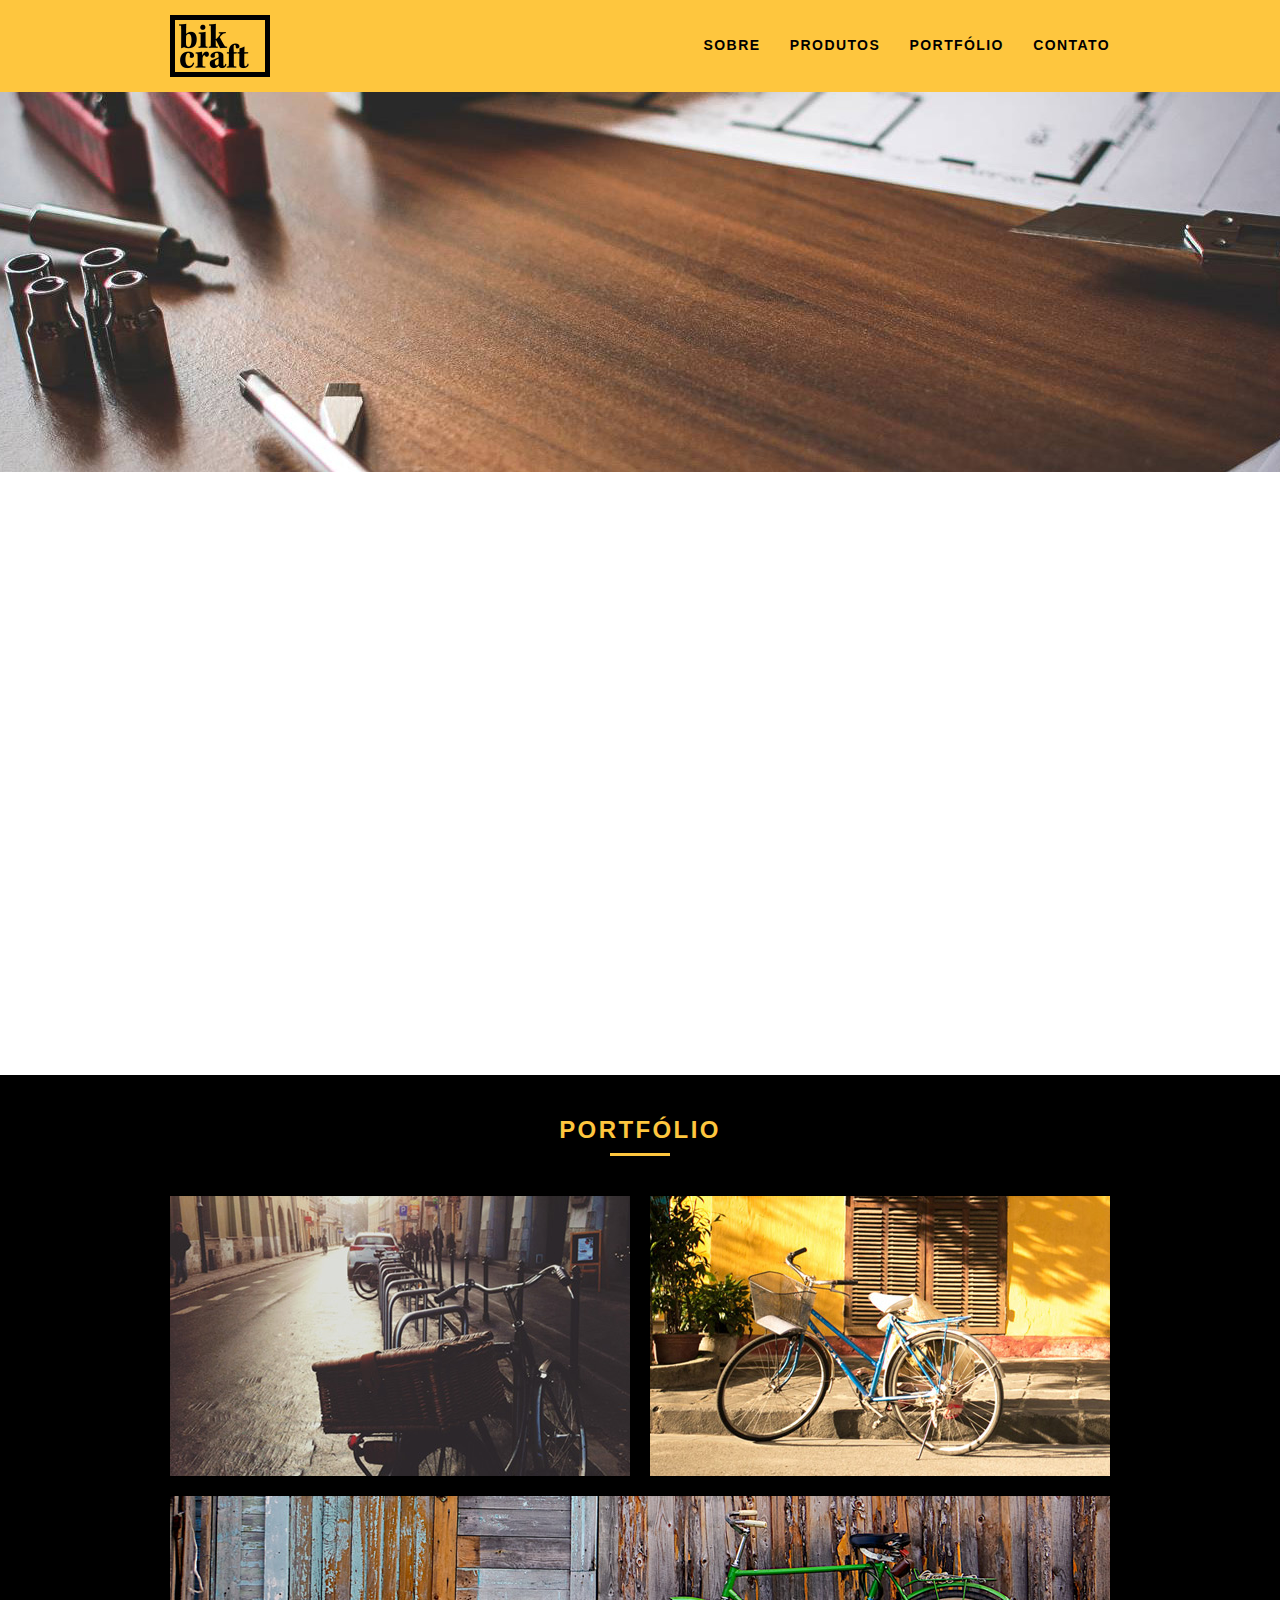
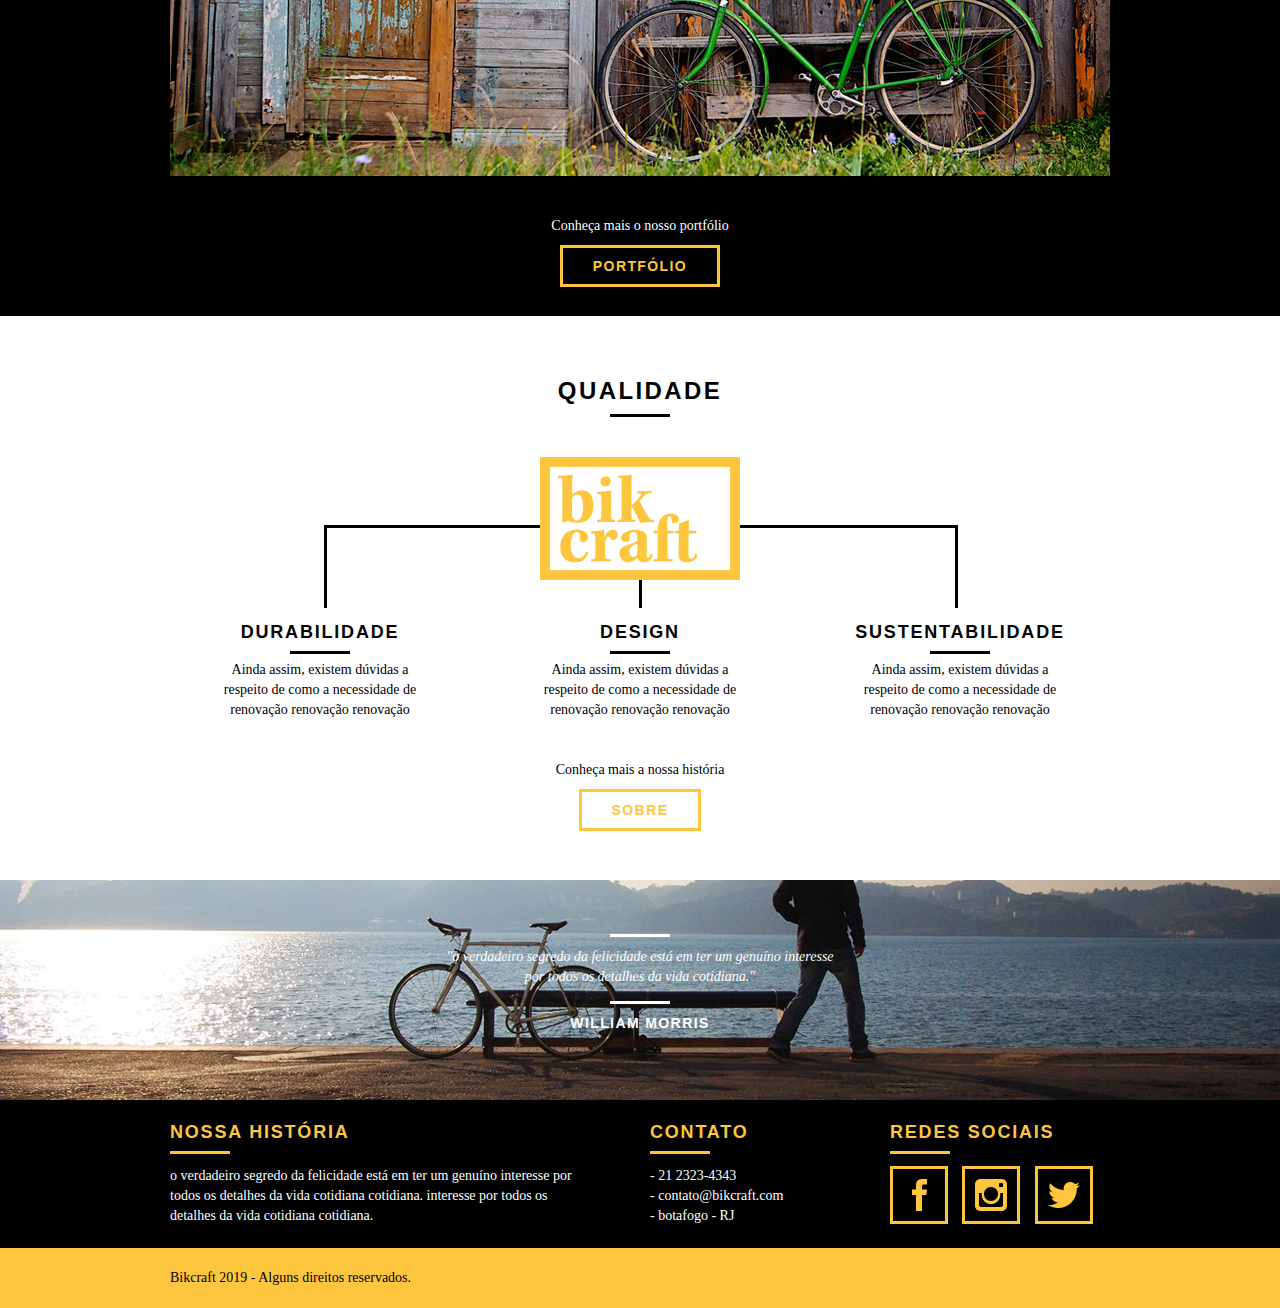
<file: index.html>
<!DOCTYPE html>
<html lang="pt-br">
	<head>
		<meta charset="utf-8">
		<title>Bikcraft - Bicicletas Personalizadas</title>
		<meta name="description" content="Compre a sua bicicleta personalizada na Bikcraft. Possuímos modelos Passeio, Retro e Esporte.">
		<meta property="og:type" content="website"/>
		<meta property="og:title" content="Bikcraft - Bicicletas Personalizadas"/>
		<meta property="og:description" content="Compre a sua bicicleta personalizada na Bikcraft. Possuímos modelos Passeio, Retro e Esporte."/>
		<meta property="og:url" content="http://bikcraft.com"/>
		<meta property="og:image" content="http://bikcraft.com/img/og-image.png"/>
		<meta name="viewport" content="width=device-width, initial-scale=1">
		<link rel="shortcut icon" href="favicon.ico">

		<link rel="stylesheet" href="css/style.css">
		<script src="js/libs/modernizr.custom.45655.js"></script>
	</head>
	<body>
		<header class="header">
			<div class="container">
				<a href="index.html" class="grid-4">
					<img src="img/bikcraft.png" alt="Bikcraft">
				</a>
				<nav class="grid-12 header_menu">
					<ul>
						<li><a href="sobre.html">Sobre</a></li>
						<li><a href="produtos.html">Produtos</a></li>
						<li><a href="portfolio.html">Portfólio</a></li>
						<li><a href="contato.html">Contato</a></li>
					</ul>
				</nav>
			</div>
		</header>
		<section class="introducao">
			<div class="container">
				<h1>Bicicletas Feitas a Mão</h1>
				<blockquote class="quote-externo">
					<p>"não tenha nada em sua casa que voce não considere útil ou acredita ser bonito"
					</p>
					<cite>WILLIAM MORRIS</cite>
				</blockquote>
				<a href="produtos.html" class="btn">Orçamento</a>
			</div>
		</section>
		<section class="produtos container animar">
			<h2 class="subtitulo">Produtos</h2>
			<ul class="produtos_lista">
				<li class="grid-1-3">
					<div class="produtos_icone">
						<img src="img/produtos/passeio.png" alt="Bikcraft Passeio">
					</div>
					<h3>Passeio</h3>
					<p>Ainda assim, existem dúvidas a respeito de como a necessidade de renovação.</p>
				</li>
				<li class="grid-1-3">
					<div class="produtos_icone">
						<img src="img/produtos/esporte.png" alt="Bikcraft Esporte">
					</div>
					<h3>Esporte</h3>
					<p>Ainda assim, existem dúvidas a respeito de como a necessidade de renovação.</p>
				</li>
				<li class="grid-1-3">
					<div class="produtos_icone">
						<img src="img/produtos/retro.png" alt="Bikcraft Retro">
					</div>
					<h3>Retro</h3>
					<p>Ainda assim, existem dúvidas a respeito de como a necessidade de renovação.</p>
				</li>
			</ul>
			<div class="call">
				<p>Clique aqui e veja os detalhes dos produtos</p>
				<a href="produtos.html" class="btn btn-preto">Produtos</a>
			</div>
		</section>
		<!-- Fecha Produtos -->
		<section class="portfolio">
			<div class="container">
				<h2 class="subtitulo">Portfólio</h2>
				<div class="portfolio_lista">
					<div class="grid-8"><img src="img/portfolio/retro.jpg" alt="Bicicleta Retro"></div>
					<div class="grid-8"><img src="img/portfolio/passeio.jpg" alt="Bicicleta Passeio"></div>
					<div class="grid-16"><img src="img/portfolio/esporte.jpg" alt="Bicicleta Esporte"></div>
				</div>
				<div class="call">
					<p>Conheça mais o nosso portfólio</p>
					<a href="portfolio.html" class="btn">Portfólio</a>
				</div>
			</div>
		</section>
		<section class="qualidade container">
			<h2 class="subtitulo">Qualidade</h2>
			<img src="img/bikcraft-qualidade.png" alt="Bikcraft">
			<ul class="qualidade_lista">
				<li class="grid-1-3">
					<h3>Durabilidade</h3>
					<p>Ainda assim, existem dúvidas a respeito de como a necessidade de renovação renovação renovação</p>
				</li>
				<li class="grid-1-3">
					<h3>Design</h3>
					<p>Ainda assim, existem dúvidas a respeito de como a necessidade de renovação renovação renovação</p>
				</li>
				<li class="grid-1-3">
					<h3>Sustentabilidade</h3>
					<p>Ainda assim, existem dúvidas a respeito de como a necessidade de renovação renovação renovação</p>
				</li>
			</ul>
			<div class="call">
				<p>Conheça mais a nossa história</p>
				<a href="sobre.html" class="btn btn-preto">Sobre</a>
			</div>
		</section>
		<div class="quebra">
			<blockquote class="quote-externo container">
				<p>"o verdadeiro segredo da felicidade está em ter um genuíno interesse por todos os detalhes da vida cotidiana."
				</p>
				<cite>WILLIAM MORRIS</cite>
			</blockquote>
		</div>
		<footer>
			<div class="footer">
				<div class="container">
					<div class="grid-8 footer_historia">
						<h3>Nossa História</h3>
						<p>o verdadeiro segredo da felicidade está em ter um genuíno interesse por todos os detalhes da vida cotidiana cotidiana. interesse por todos os detalhes da vida cotidiana cotidiana.</p>
					</div>
					<div class="grid-4 footer_contato">
						<h3>Contato</h3>
						<ul>
							<li>- 21 2323-4343</li>
							<li>- contato@bikcraft.com</li>
							<li>- botafogo - RJ</li>
						</ul>
					</div>
					<div class="grid-4 footer_redes">
						<h3>Redes Sociais</h3>
						<ul>
							<li><a href="http://facebook.com" target="_blank"><img src="img/redes-sociais/facebook.png" alt="Facebook Bikcraft"></a></li>
							<li><a href="http://instagram.com" target="_blank"><img src="img/redes-sociais/instagram.png" alt="Instagram Bikcraft"></a></li>
							<li><a href="http://twitter.com" target="_blank"><img src="img/redes-sociais/twitter.png" alt="Twitter Bikcraft"></a></li>
						</ul>
					</div>
				</div>
			</div>
			<div class="copy">
				<div class="container">
					<p class="grid-16">Bikcraft 2019 - Alguns direitos reservados.</p>
				</div>
			</div>
		</footer>
	<!-- JavaScript -->
	<script src="js/libs/jquery-3.4.1.min.js"></script>
	<script src="js/plugins.js"></script>
	<script src="js/main.js"></script>
	<!-- JavaScript -->
	</body>
</html>
</file>
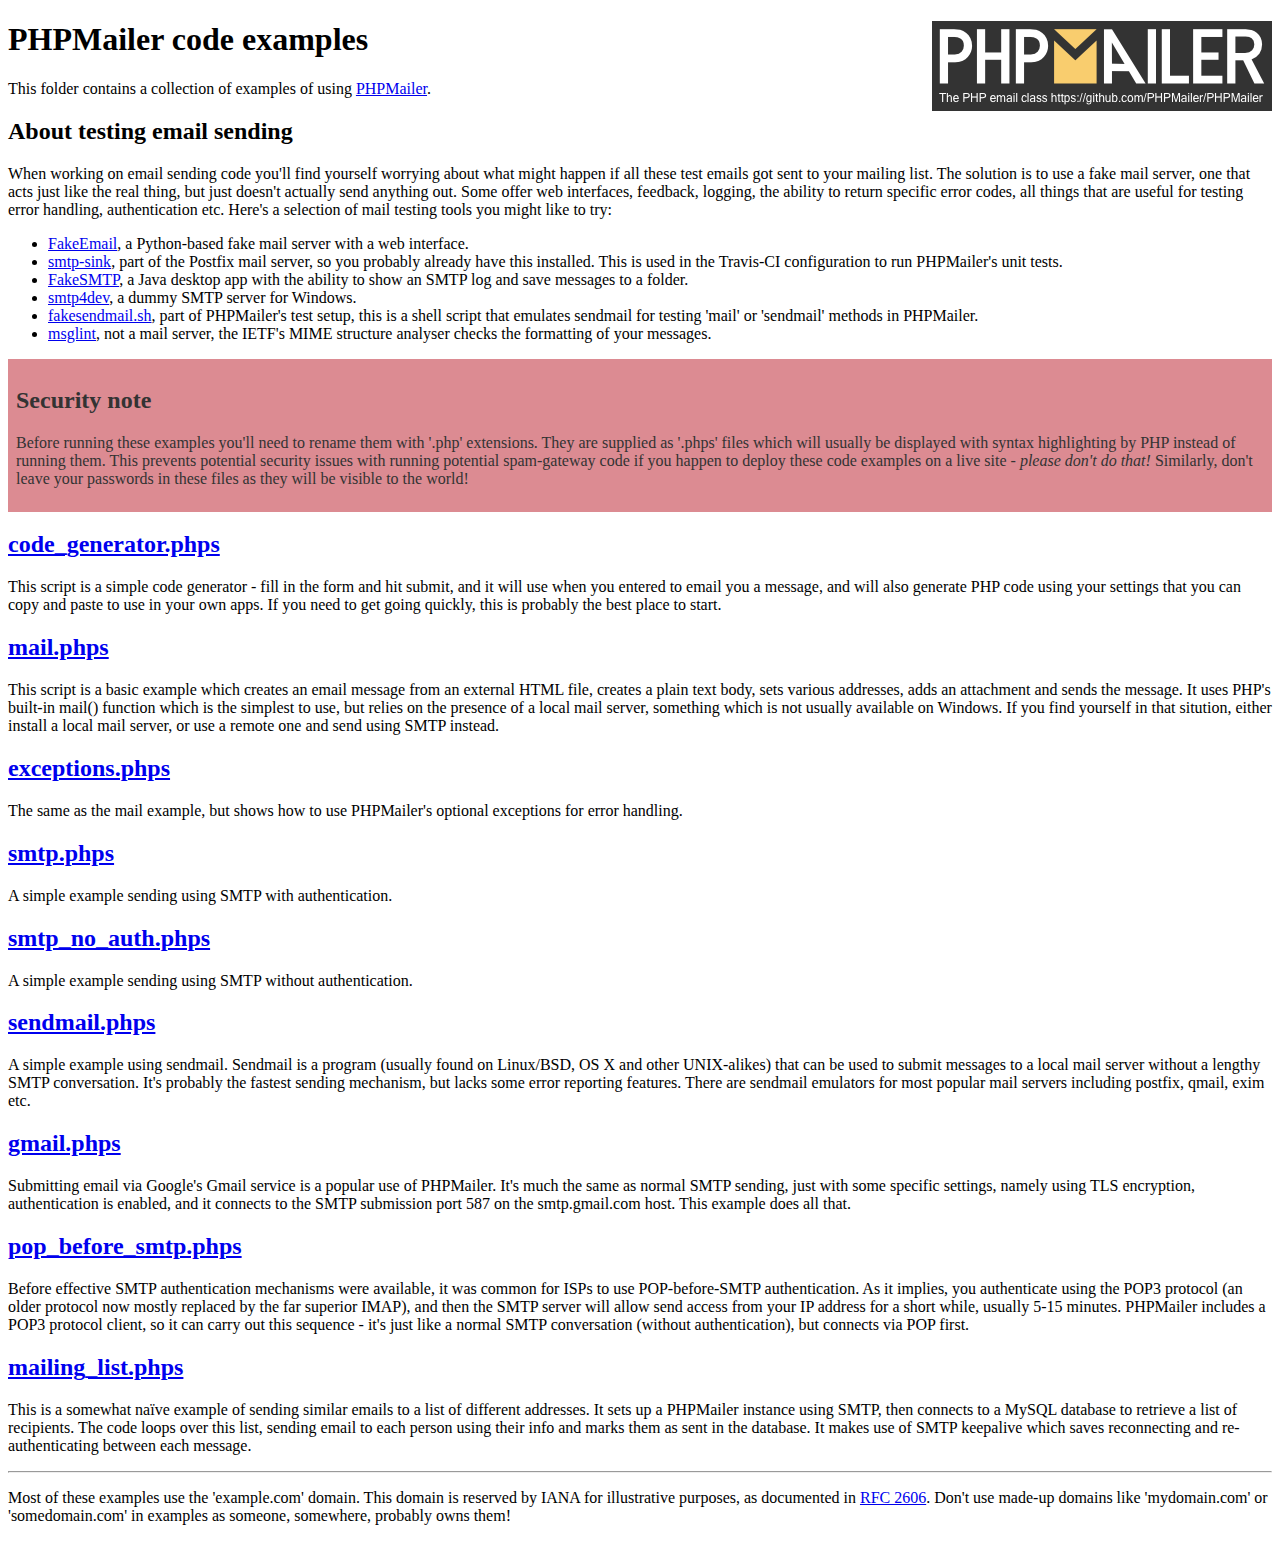
<file: PHPMailer/examples/index.html>
<!DOCTYPE html>
<html>
<head>
	<meta charset="UTF-8">
	<title>PHPMailer Examples</title>
</head>
<body>
<h1>PHPMailer code examples<a href="https://github.com/PHPMailer/PHPMailer"><img src="images/phpmailer.png" style="float:right; border:0;" alt="PHPMailer logo"></a></h1>
<p>This folder contains a collection of examples of using <a href="https://github.com/PHPMailer/PHPMailer">PHPMailer</a>.</p>
<h2>About testing email sending</h2>
<p>When working on email sending code you'll find yourself worrying about what might happen if all these test emails got sent to your mailing list. The solution is to use a fake mail server, one that acts just like the real thing, but just doesn't actually send anything out. Some offer web interfaces, feedback, logging, the ability to return specific error codes, all things that are useful for testing error handling, authentication etc. Here's a selection of mail testing tools you might like to try:</p>
<ul>
  <li><a href="https://github.com/isotoma/FakeEmail">FakeEmail</a>, a Python-based fake mail server with a web interface.</li>
  <li><a href="http://www.postfix.org/smtp-sink.1.html">smtp-sink</a>, part of the Postfix mail server, so you probably already have this installed. This is used in the Travis-CI configuration to run PHPMailer's unit tests.</li>
  <li><a href="https://github.com/Nilhcem/FakeSMTP">FakeSMTP</a>, a Java desktop app with the ability to show an SMTP log and save messages to a folder.</li>
  <li><a href="http://smtp4dev.codeplex.com">smtp4dev</a>, a dummy SMTP server for Windows.</li>
  <li><a href="https://github.com/PHPMailer/PHPMailer/blob/master/test/fakesendmail.sh">fakesendmail.sh</a>, part of PHPMailer's test setup, this is a shell script that emulates sendmail for testing 'mail' or 'sendmail' methods in PHPMailer.</li>
  <li><a href="http://tools.ietf.org/tools/msglint/">msglint</a>, not a mail server, the IETF's MIME structure analyser checks the formatting of your messages.</li>
</ul>
<div style="padding: 8px; color: #333333; background-color: #dc8b92">
<h2>Security note</h2>
<p>Before running these examples you'll need to rename them with '.php' extensions. They are supplied as '.phps' files which will usually be displayed with syntax highlighting by PHP instead of running them. This prevents potential security issues with running potential spam-gateway code if you happen to deploy these code examples on a live site - <em>please don't do that!</em> Similarly, don't leave your passwords in these files as they will be visible to the world!</p>
</div>
<h2><a href="code_generator.phps">code_generator.phps</a></h2>
<p>This script is a simple code generator - fill in the form and hit submit, and it will use when you entered to email you a message, and will also generate PHP code using your settings that you can copy and paste to use in your own apps. If you need to get going quickly, this is probably the best place to start.</p>
<h2><a href="mail.phps">mail.phps</a></h2>
<p>This script is a basic example which creates an email message from an external HTML file, creates a plain text body, sets various addresses, adds an attachment and sends the message. It uses PHP's built-in mail() function which is the simplest to use, but relies on the presence of a local mail server, something which is not usually available on Windows. If you find yourself in that sitution, either install a local mail server, or use a remote one and send using SMTP instead.</p>
<h2><a href="exceptions.phps">exceptions.phps</a></h2>
<p>The same as the mail example, but shows how to use PHPMailer's optional exceptions for error handling.</p>
<h2><a href="smtp.phps">smtp.phps</a></h2>
<p>A simple example sending using SMTP with authentication.</p>
<h2><a href="smtp_no_auth.phps">smtp_no_auth.phps</a></h2>
<p>A simple example sending using SMTP without authentication.</p>
<h2><a href="sendmail.phps">sendmail.phps</a></h2>
<p>A simple example using sendmail. Sendmail is a program (usually found on Linux/BSD, OS X and other UNIX-alikes) that can be used to submit messages to a local mail server without a lengthy SMTP conversation. It's probably the fastest sending mechanism, but lacks some error reporting features. There are sendmail emulators for most popular mail servers including postfix, qmail, exim etc.</p>
<h2><a href="gmail.phps">gmail.phps</a></h2>
<p>Submitting email via Google's Gmail service is a popular use of PHPMailer. It's much the same as normal SMTP sending, just with some specific settings, namely using TLS encryption, authentication is enabled, and it connects to the SMTP submission port 587 on the smtp.gmail.com host. This example does all that.</p>
<h2><a href="pop_before_smtp.phps">pop_before_smtp.phps</a></h2>
<p>Before effective SMTP authentication mechanisms were available, it was common for ISPs to use POP-before-SMTP authentication. As it implies, you authenticate using the POP3 protocol (an older protocol now mostly replaced by the far superior IMAP), and then the SMTP server will allow send access from your IP address for a short while, usually 5-15 minutes. PHPMailer includes a POP3 protocol client, so it can carry out this sequence - it's just like a normal SMTP conversation (without authentication), but connects via POP first.</p>
<h2><a href="mailing_list.phps">mailing_list.phps</a></h2>
<p>This is a somewhat naïve example of sending similar emails to a list of different addresses. It sets up a PHPMailer instance using SMTP, then connects to a MySQL database to retrieve a list of recipients. The code loops over this list, sending email to each person using their info and marks them as sent in the database. It makes use of SMTP keepalive which saves reconnecting and re-authenticating between each message.</p>
<hr>
<p>Most of these examples use the 'example.com' domain. This domain is reserved by IANA for illustrative purposes, as documented in <a href="http://tools.ietf.org/html/rfc2606">RFC 2606</a>. Don't use made-up domains like 'mydomain.com' or 'somedomain.com' in examples as someone, somewhere, probably owns them!</p>
</body>
</html>
</file>
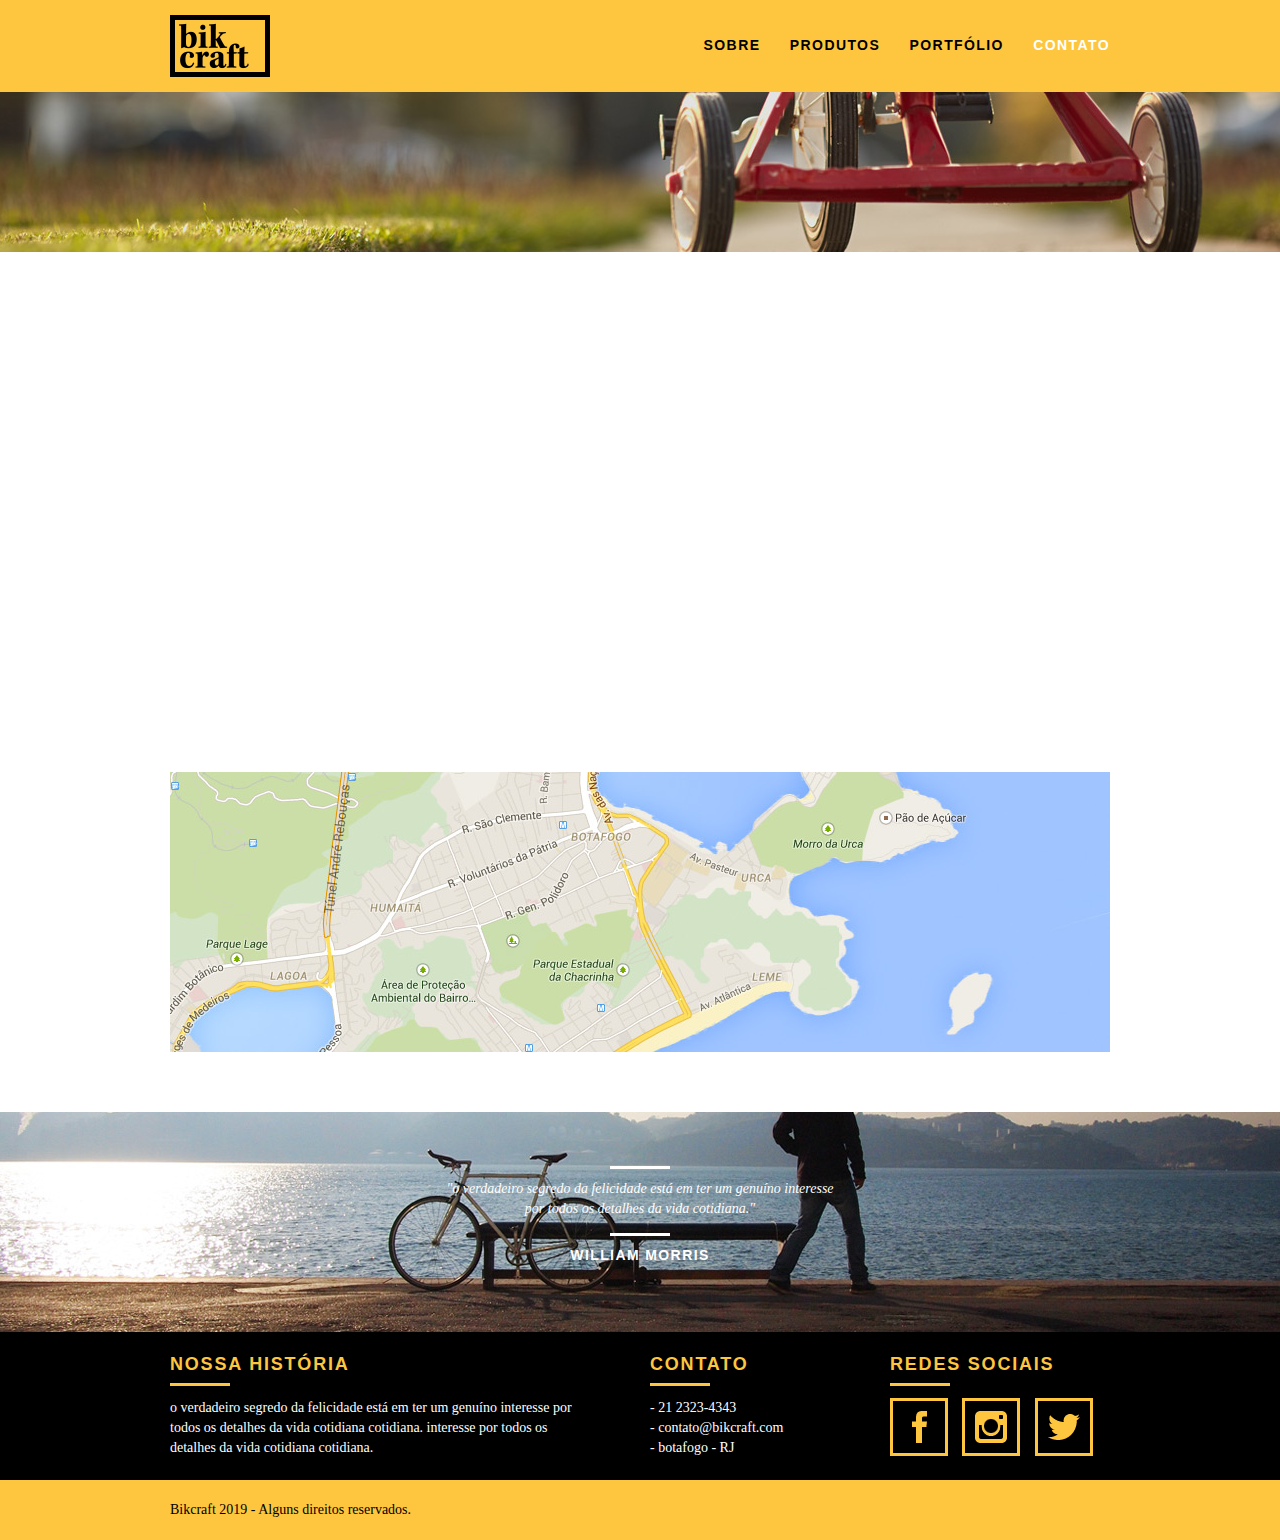
<file: contato.html>
<!DOCTYPE html>
<html lang="pt-br">
	<head>
		<meta charset="utf-8">
		<title>Bikcraft - Contato - 21 99999-9999</title>

		<meta name="description" content="Compre a sua bicicleta personalizada na Bikcraft. Possuímos modelos Passeio, Retro e Esporte.">
		<meta property="og:type" content="website"/>
		<meta property="og:title" content="Bikcraft - Contato - 21 99999-9999"/>
		<meta property="og:description" content="Compre a sua bicicleta personalizada na Bikcraft. Possuímos modelos Passeio, Retro e Esporte."/>
		<meta property="og:url" content="http://bikcraft.com/contato.html"/>
		<meta property="og:image" content="http://bikcraft.com/img/og-image.png"/>
		<meta name="viewport" content="width=device-width, initial-scale=1">
		<link rel="shortcut icon" href="favicon.ico">

		<link rel="stylesheet" href="css/style.css">
		<script src="js/libs/modernizr.custom.45655.js"></script>
	</head>
	<body>
		<header class="header">
			<div class="container">
				<a href="index.html" class="grid-4">
					<img src="img/bikcraft.png" alt="Bikcraft">
				</a>
				<nav class="grid-12 header_menu">
					<ul>
						<li><a href="sobre.html">Sobre</a></li>
						<li><a href="produtos.html">Produtos</a></li>
						<li><a href="portfolio.html">Portfólio</a></li>
						<li><a href="contato.html" class="menu_ativo">Contato</a></li>
					</ul>
				</nav>
			</div>
		</header>
		<section class="introducao-interna interna_contato">
			<div class="container">
				<h1>Contato</h1>
				<p>tire suas dúvidas com a gente</p>
			</div>
		</section>

		<section class="contato container animar-interno">
			<form action="enviar.php" method="post" name="form" class="formphp contato_form grid-8">
				<label for="nome">Nome</label>
				<input id="nome" name="nome" type="text">
				<label for="email">E-mail</label>
				<input id="email" name="email" type="text">
				<label for="telefone">Telefone</label>
				<input id="telefone" name="telefone" type="text">
			
				<label class="nao-aparece">Se você não é um robô, deixe em branco.</label>
				<input type="text" class="nao-aparece" name="leaveblank">
				<label class="nao-aparece">Se você não é um robô, não mude este campo.</label>
				<input type="text" class="nao-aparece" name="dontchange" value="http://" >
			
				<label for="mensagem">Mensagem</label>
				<textarea name="mensagem" id="mensagem"></textarea>
			
				<button id="enviar" name="enviar" type="submit" class="btn btn-preto">Enviar</button>
			</form>

			<div class="contato_dados grid-8">
				<h3>Dados</h3>
				<span>+55 21 93223 3232</span>
				<span>orcamento@bikcraft.com</span>
				<span>Rua ali perto - Botafogo</span>
				<span>Rio de Janeiro - RJ - Brasil</span>
				<h3>Redes Sociais</h3>
				<ul>
					<li><a href="http://facebook.com" target="_blank"><img src="img/redes-sociais/facebook.png" alt="Facebook Bikcraft"></a></li>
					<li><a href="http://instagram.com" target="_blank"><img src="img/redes-sociais/instagram.png" alt="Instagram Bikcraft"></a></li>
					<li><a href="http://twitter.com" target="_blank"><img src="img/redes-sociais/twitter.png" alt="Twitter Bikcraft"></a></li>
				</ul>
			</div>
		</section>
		<section class="container contato_mapa">
			<a href="http://google.com" target="_blank" class="grid-16"><img src="img/endereco-bikcraft.jpg" alt="Endereço da Bikcraft"></a>
		</section>
		<div class="quebra">
			<blockquote class="quote-externo container">
				<p>"o verdadeiro segredo da felicidade está em ter um genuíno interesse por todos os detalhes da vida cotidiana."
				</p>
				<cite>WILLIAM MORRIS</cite>
			</blockquote>
		</div>
		<footer>
			<div class="footer">
				<div class="container">
					<div class="grid-8 footer_historia">
						<h3>Nossa História</h3>
						<p>o verdadeiro segredo da felicidade está em ter um genuíno interesse por todos os detalhes da vida cotidiana cotidiana. interesse por todos os detalhes da vida cotidiana cotidiana.</p>
					</div>
					<div class="grid-4 footer_contato">
						<h3>Contato</h3>
						<ul>
							<li>- 21 2323-4343</li>
							<li>- contato@bikcraft.com</li>
							<li>- botafogo - RJ</li>
						</ul>
					</div>
					<div class="grid-4 footer_redes">
						<h3>Redes Sociais</h3>
						<ul>
							<li><a href="http://facebook.com" target="_blank"><img src="img/redes-sociais/facebook.png" alt="Facebook Bikcraft"></a></li>
							<li><a href="http://instagram.com" target="_blank"><img src="img/redes-sociais/instagram.png" alt="Instagram Bikcraft"></a></li>
							<li><a href="http://twitter.com" target="_blank"><img src="img/redes-sociais/twitter.png" alt="Twitter Bikcraft"></a></li>
						</ul>
					</div>
				</div>
			</div>
			<div class="copy">
				<div class="container">
					<p class="grid-16">Bikcraft 2019 - Alguns direitos reservados.</p>
				</div>
			</div>
		</footer>
	<!-- JavaScript -->
	<script src="js/libs/jquery-3.4.1.min.js"></script>
	<script src="js/plugins.js"></script>
	<script src="js/main.js"></script>
	<!-- JavaScript -->
	</body>
</html>
</file>
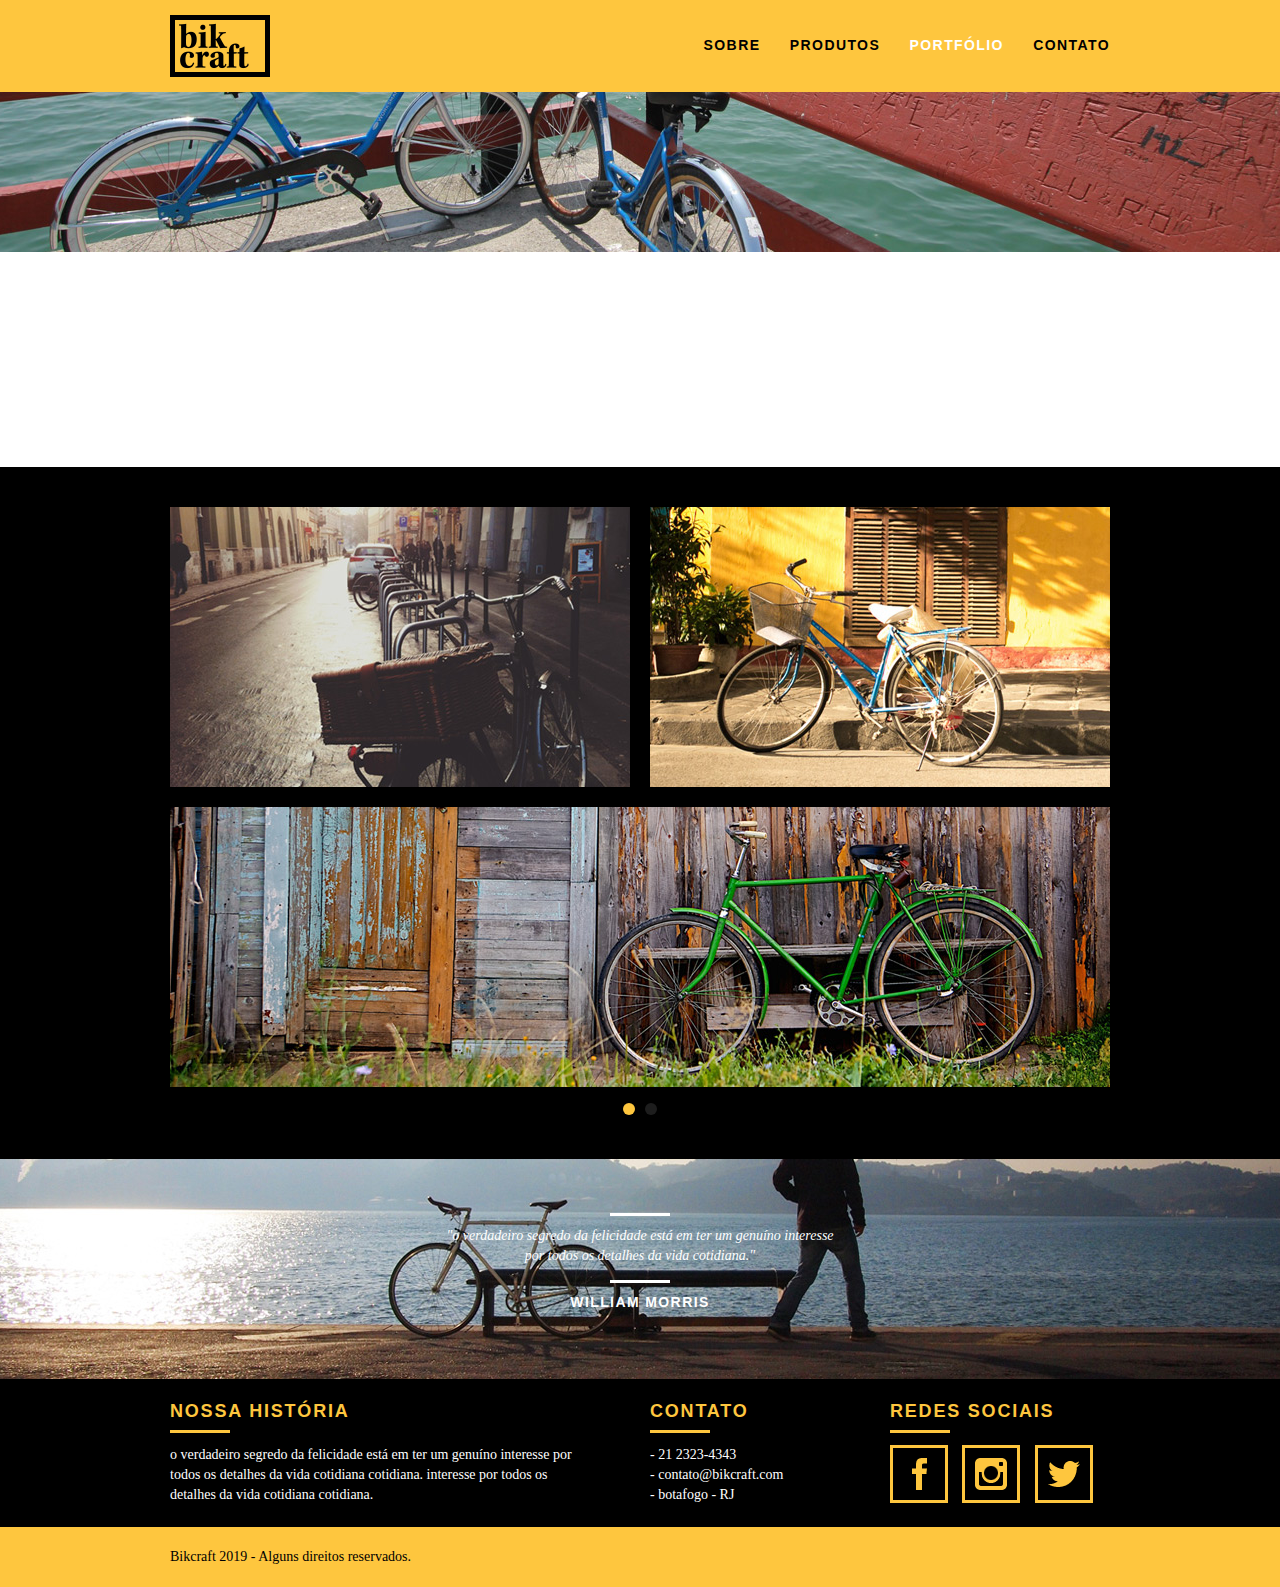
<file: portfolio.html>
<!DOCTYPE html>
<html lang="pt-br">
	<head>
		<meta charset="utf-8">
		<title>Bikcraft - Conheça o portfólio de clientes</title>

		<meta name="description" content="Compre a sua bicicleta personalizada na Bikcraft. Possuímos modelos Passeio, Retro e Esporte.">
		<meta property="og:type" content="website"/>
		<meta property="og:title" content="Bikcraft - Conheça o portfólio de clientes"/>
		<meta property="og:description" content="Compre a sua bicicleta personalizada na Bikcraft. Possuímos modelos Passeio, Retro e Esporte."/>
		<meta property="og:url" content="http://bikcraft.com/portfolio.html"/>
		<meta property="og:image" content="http://bikcraft.com/img/og-image.png"/>
		<meta name="viewport" content="width=device-width, initial-scale=1">
		<link rel="shortcut icon" href="favicon.ico">

		<link rel="stylesheet" href="css/style.css">
		<script src="js/libs/modernizr.custom.45655.js"></script>
	</head>
	<body>
		<header class="header">
			<div class="container">
				<a href="index.html" class="grid-4">
					<img src="img/bikcraft.png" alt="Bikcraft">
				</a>
				<nav class="grid-12 header_menu">
					<ul>
						<li><a href="sobre.html">Sobre</a></li>
						<li><a href="produtos.html">Produtos</a></li>
						<li><a href="portfolio.html" class="menu_ativo">Portfólio</a></li>
						<li><a href="contato.html">Contato</a></li>
					</ul>
				</nav>
			</div>
		</header>
		<section class="introducao-interna interna_portfolio">
			<div class="container">
				<h1>Portfólio</h1>
				<p>Conheça os projetos que amamos mostrar</p>
			</div>
		</section>

		<section class="container animar-interno">
			<ul class="rslides">
				<li>
					<blockquote class="quote_clientes">
						<p>"No mundo atual, a contínua expansão de nossa atividade cumpre um papel essencial na formulação da gestão inovadora da qual fazemos parte."</p>
						<cite>Barbara Moss</cite>
					</blockquote>
				</li>
				<li>
					<blockquote class="quote_clientes">
						<p>"Do mundo atual, a contínua expansão de nossa atividade cumpre um papel essencial na formulação da gestão inovadora da qual fazemos parte."</p>
						<cite>Bernardo</cite>
					</blockquote>
				</li>
				<li>
					<blockquote class="quote_clientes">
						<p>"No mundo recente, a contínua expansão de nossa atividade cumpre um papel essencial na formulação da gestão inovadora da qual fazemos parte."</p>
						<cite>Jhony Rato</cite>
					</blockquote>
				</li>
			</ul>
		</section>

		<section class="portfolio">
			<div class="container">
				<ul class="portfolio_lista rslides_portfolio">
					<li>
						<div class="grid-8"><img src="img/portfolio/retro.jpg" alt="Bicicleta Retro"></div>
						<div class="grid-8"><img src="img/portfolio/passeio.jpg" alt="Bicicleta Passeio"></div>
						<div class="grid-16"><img src="img/portfolio/esporte.jpg" alt="Bicicleta Esporte"></div>
					</li>
					<li>
						<div class="grid-8"><img src="img/portfolio/passeio.jpg" alt="Bicicleta Passeio"></div>
						<div class="grid-8"><img src="img/portfolio/retro.jpg" alt="Bicicleta Retro"></div>
						<div class="grid-16"><img src="img/portfolio/esporte.jpg" alt="Bicicleta Esporte"></div>
					</li>
				</ul>
			</div>
		</section>
		<div class="quebra">
			<blockquote class="quote-externo container">
				<p>"o verdadeiro segredo da felicidade está em ter um genuíno interesse por todos os detalhes da vida cotidiana."
				</p>
				<cite>WILLIAM MORRIS</cite>
			</blockquote>
		</div>
		<footer>
			<div class="footer">
				<div class="container">
					<div class="grid-8 footer_historia">
						<h3>Nossa História</h3>
						<p>o verdadeiro segredo da felicidade está em ter um genuíno interesse por todos os detalhes da vida cotidiana cotidiana. interesse por todos os detalhes da vida cotidiana cotidiana.</p>
					</div>
					<div class="grid-4 footer_contato">
						<h3>Contato</h3>
						<ul>
							<li>- 21 2323-4343</li>
							<li>- contato@bikcraft.com</li>
							<li>- botafogo - RJ</li>
						</ul>
					</div>
					<div class="grid-4 footer_redes">
						<h3>Redes Sociais</h3>
						<ul>
							<li><a href="http://facebook.com" target="_blank"><img src="img/redes-sociais/facebook.png" alt="Facebook Bikcraft"></a></li>
							<li><a href="http://instagram.com" target="_blank"><img src="img/redes-sociais/instagram.png" alt="Instagram Bikcraft"></a></li>
							<li><a href="http://twitter.com" target="_blank"><img src="img/redes-sociais/twitter.png" alt="Twitter Bikcraft"></a></li>
						</ul>
					</div>
				</div>
			</div>
			<div class="copy">
				<div class="container">
					<p class="grid-16">Bikcraft 2019 - Alguns direitos reservados.</p>
				</div>
			</div>
		</footer>
	<!-- JavaScript -->
	<script src="js/libs/jquery-3.4.1.min.js"></script>
	<script src="js/plugins.js"></script>
	<script src="js/main.js"></script>
	<!-- JavaScript -->
	</body>
</html>
</file>
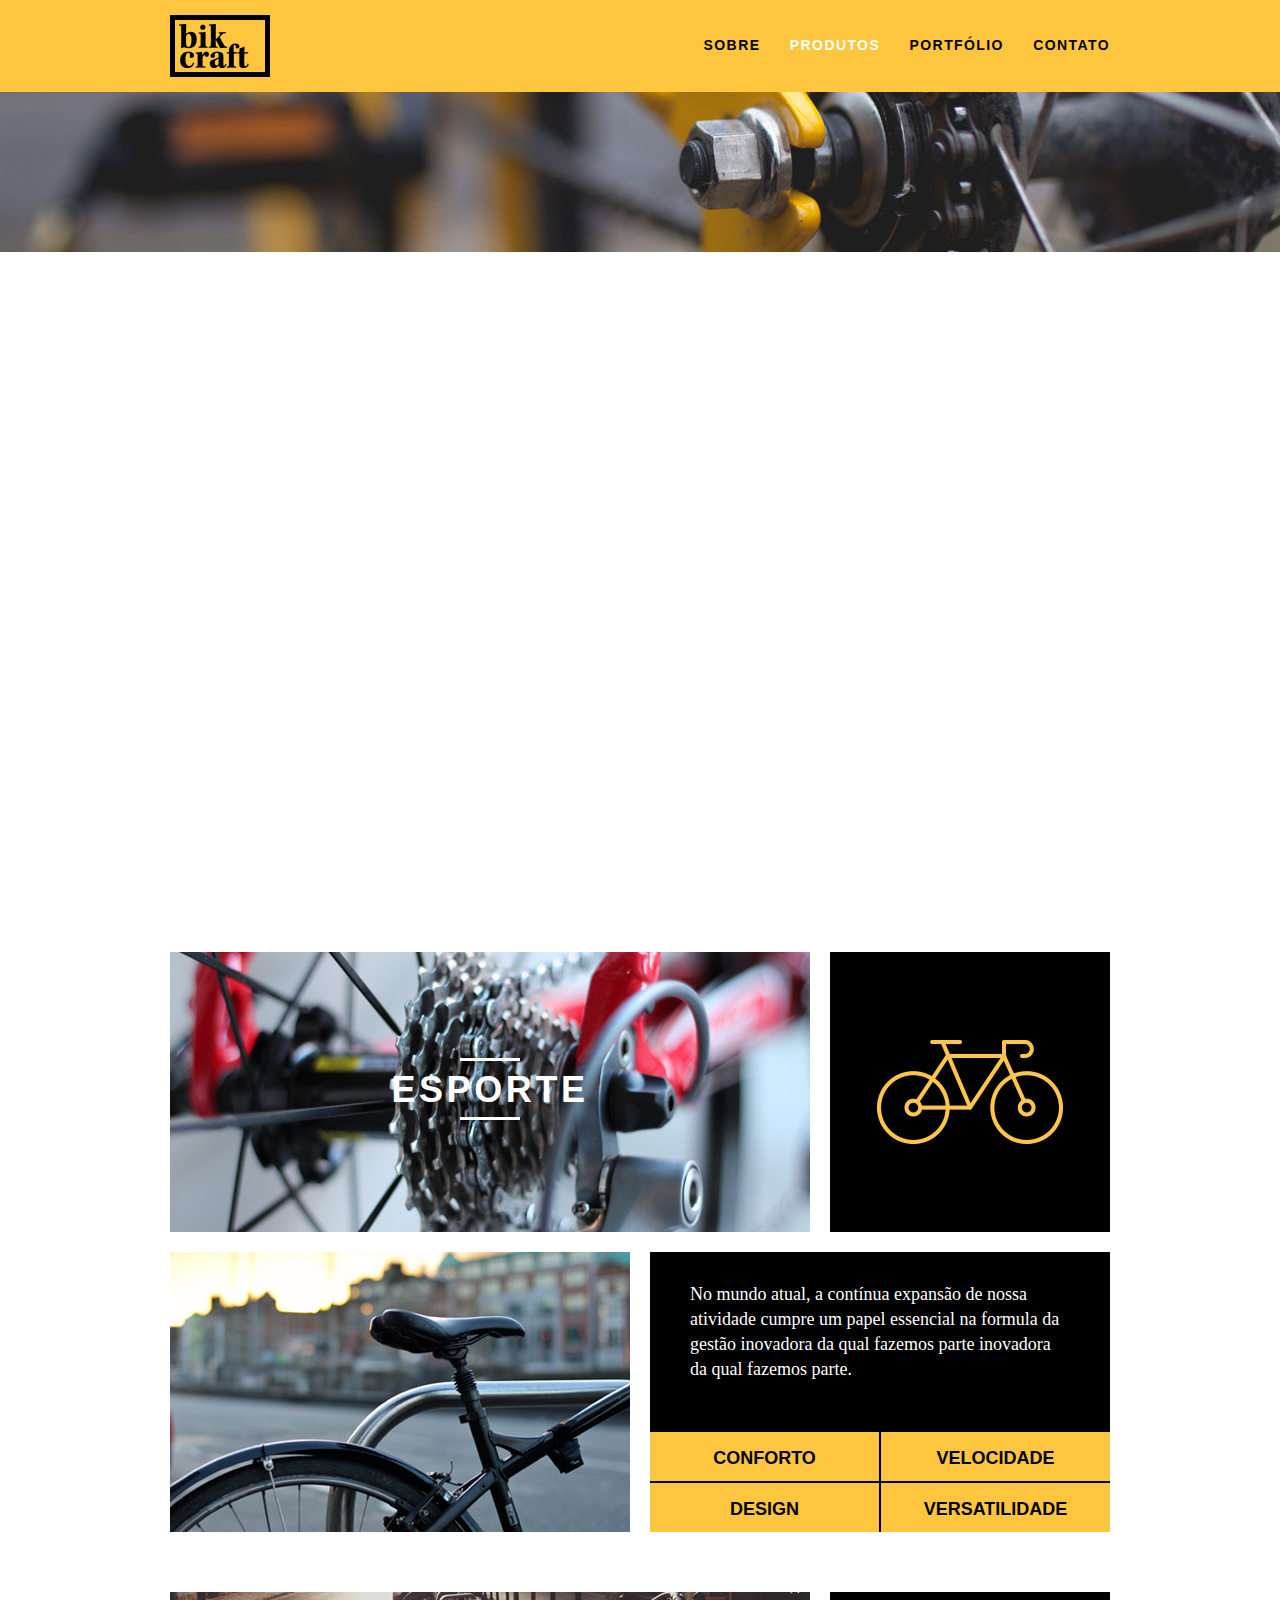
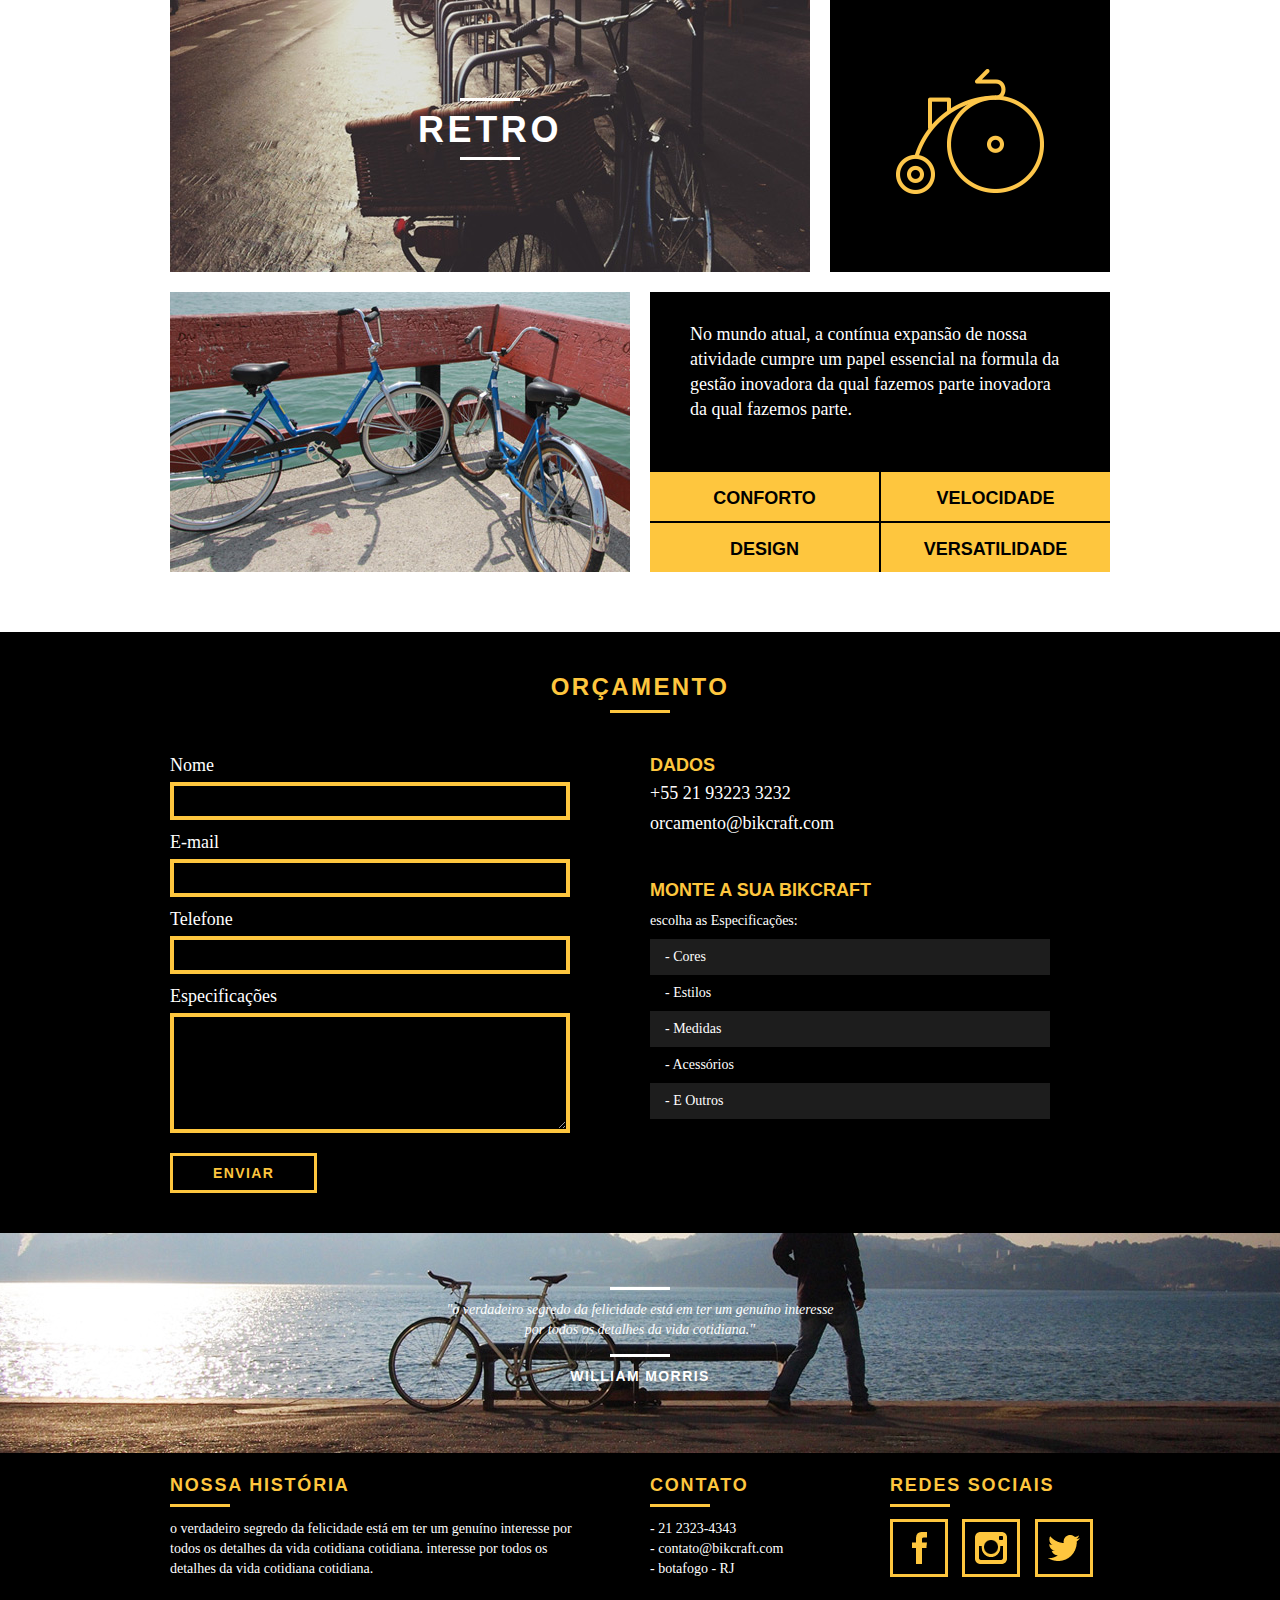
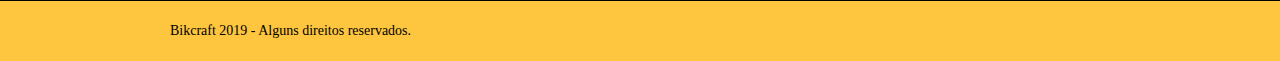
<file: produtos.html>
<!DOCTYPE html>
<html lang="pt-br">
	<head>
		<meta charset="utf-8">
		<title>Bikcraft - Conheça as linhas Passeio, Retro e Esporte</title>

		<meta name="description" content="Compre a sua bicicleta personalizada na Bikcraft. Possuímos modelos Passeio, Retro e Esporte.">
		<meta property="og:type" content="website"/>
		<meta property="og:title" content="Bikcraft - Conheça as linhas Passeio, Retro e Esporte"/>
		<meta property="og:description" content="Compre a sua bicicleta personalizada na Bikcraft. Possuímos modelos Passeio, Retro e Esporte."/>
		<meta property="og:url" content="http://bikcraft.com/produtos.html"/>
		<meta property="og:image" content="http://bikcraft.com/img/og-image.png"/>
		<meta name="viewport" content="width=device-width, initial-scale=1">
		<link rel="shortcut icon" href="favicon.ico">

		<link rel="stylesheet" href="css/style.css">
		<script src="js/libs/modernizr.custom.45655.js"></script>
	</head>
	<body>
		<header class="header">
			<div class="container">
				<a href="index.html" class="grid-4">
					<img src="img/bikcraft.png" alt="Bikcraft">
				</a>
				<nav class="grid-12 header_menu">
					<ul>
						<li><a href="sobre.html">Sobre</a></li>
						<li><a href="produtos.html" class="menu_ativo">Produtos</a></li>
						<li><a href="portfolio.html">Portfólio</a></li>
						<li><a href="contato.html">Contato</a></li>
					</ul>
				</nav>
			</div>
		</header>
		<section class="introducao-interna interna_produtos">
			<div class="container">
				<h1>Produtos</h1>
				<p>Conheça todos os nossos produtos</p>
			</div>
		</section>

		<section class="container produto_item animar-interno">
			<div class="grid-11">
				<img src="img/produtos/bikcraft-passeio-1.jpg" alt="Bikcraft Passeio">
				<h2>Passeio</h2>
			</div>
			<div class="grid-5 produto_icone"><img src="img/produtos/passeio.png" alt="Bikcraft Passeio"></div>
			<div class="grid-8"><img src="img/produtos/bikcraft-passeio-2.jpg" alt="Bikcraft Passeio"></div>
			<div class="grid-8 produto_info">
				<p>No mundo atual, a contínua expansão de nossa atividade cumpre um papel essencial na formula da gestão inovadora da qual fazemos parte inovadora da qual fazemos parte.</p>
				<ul>
					<li>Conforto</li>
					<li>Velocidade</li>
					<li>Design</li>
					<li>Versatilidade</li>
				</ul>
			</div>
		</section>

		<section class="container produto_item">
			<div class="grid-11">
				<img src="img/produtos/bikcraft-esporte-1.jpg" alt="Bikcraft Esporte">
				<h2>Esporte</h2>
			</div>
			<div class="grid-5 produto_icone"><img src="img/produtos/esporte.png" alt="Bikcraft Esporte"></div>
			<div class="grid-8"><img src="img/produtos/bikcraft-esporte-2.jpg" alt="Bikcraft Esporte"></div>
			<div class="grid-8 produto_info">
				<p>No mundo atual, a contínua expansão de nossa atividade cumpre um papel essencial na formula da gestão inovadora da qual fazemos parte inovadora da qual fazemos parte.</p>
				<ul>
					<li>Conforto</li>
					<li>Velocidade</li>
					<li>Design</li>
					<li>Versatilidade</li>
				</ul>
			</div>
		</section>

		<section class="container produto_item ">
			<div class="grid-11">
				<img src="img/produtos/bikcraft-retro-1.jpg" alt="Bikcraft Retro">
				<h2>Retro</h2>
			</div>
			<div class="grid-5 produto_icone"><img src="img/produtos/retro.png" alt="Bikcraft Retro"></div>
			<div class="grid-8"><img src="img/produtos/bikcraft-retro-2.jpg" alt="Bikcraft Retro"></div>
			<div class="grid-8 produto_info">
				<p>No mundo atual, a contínua expansão de nossa atividade cumpre um papel essencial na formula da gestão inovadora da qual fazemos parte inovadora da qual fazemos parte.</p>
				<ul>
					<li>Conforto</li>
					<li>Velocidade</li>
					<li>Design</li>
					<li>Versatilidade</li>
				</ul>
			</div>
		</section>
		
		<section class="orcamento">
			<div class="container">
				<h2 class="subtitulo">Orçamento</h2>
				<form action="enviar.php" method="post" name="form" class="formphp form grid-8">
					<label for="nome">Nome</label>
					<input id="nome" name="nome" type="text">
					<label for="email">E-mail</label>
					<input id="email" name="email" type="text">
					<label for="telefone">Telefone</label>
					<input id="telefone" name="telefone" type="text">
				
					<label class="nao-aparece">Se você não é um robô, deixe em branco.</label>
					<input type="text" class="nao-aparece" name="leaveblank">
					<label class="nao-aparece">Se você não é um robô, não mude este campo.</label>
					<input type="text" class="nao-aparece" name="dontchange" value="http://" >
				
					<label for="mensagem">Especificações</label>
					<textarea name="mensagem" id="mensagem"></textarea>
				
					<button id="enviar" name="enviar" type="submit" class="btn">Enviar</button>
				</form>

				<div class="orcamento_dados grid-8">
					<h3>Dados</h3>
					<span>+55 21 93223 3232</span>
					<span>orcamento@bikcraft.com</span>
					<h3>Monte a sua Bikcraft</h3>
					<p>escolha as Especificações:</p>
					<ul>
						<li>- Cores</li>
						<li>- Estilos</li>
						<li>- Medidas</li>
						<li>- Acessórios</li>
						<li>- E Outros</li>
					</ul>
				</div>
			</div>
		</section>

		<div class="quebra">
			<blockquote class="quote-externo container">
				<p>"o verdadeiro segredo da felicidade está em ter um genuíno interesse por todos os detalhes da vida cotidiana."
				</p>
				<cite>WILLIAM MORRIS</cite>
			</blockquote>
		</div>
		<footer>
			<div class="footer">
				<div class="container">
					<div class="grid-8 footer_historia">
						<h3>Nossa História</h3>
						<p>o verdadeiro segredo da felicidade está em ter um genuíno interesse por todos os detalhes da vida cotidiana cotidiana. interesse por todos os detalhes da vida cotidiana cotidiana.</p>
					</div>
					<div class="grid-4 footer_contato">
						<h3>Contato</h3>
						<ul>
							<li>- 21 2323-4343</li>
							<li>- contato@bikcraft.com</li>
							<li>- botafogo - RJ</li>
						</ul>
					</div>
					<div class="grid-4 footer_redes">
						<h3>Redes Sociais</h3>
						<ul>
							<li><a href="http://facebook.com" target="_blank"><img src="img/redes-sociais/facebook.png" alt="Facebook Bikcraft"></a></li>
							<li><a href="http://instagram.com" target="_blank"><img src="img/redes-sociais/instagram.png" alt="Instagram Bikcraft"></a></li>
							<li><a href="http://twitter.com" target="_blank"><img src="img/redes-sociais/twitter.png" alt="Twitter Bikcraft"></a></li>
						</ul>
					</div>
				</div>
			</div>
			<div class="copy">
				<div class="container">
					<p class="grid-16">Bikcraft 2019 - Alguns direitos reservados.</p>
				</div>
			</div>
		</footer>
	<!-- JavaScript -->
	<script src="js/libs/jquery-3.4.1.min.js"></script>
	<script src="js/plugins.js"></script>
	<script src="js/main.js"></script>
	<!-- JavaScript -->
	</body>
</html>
</file>
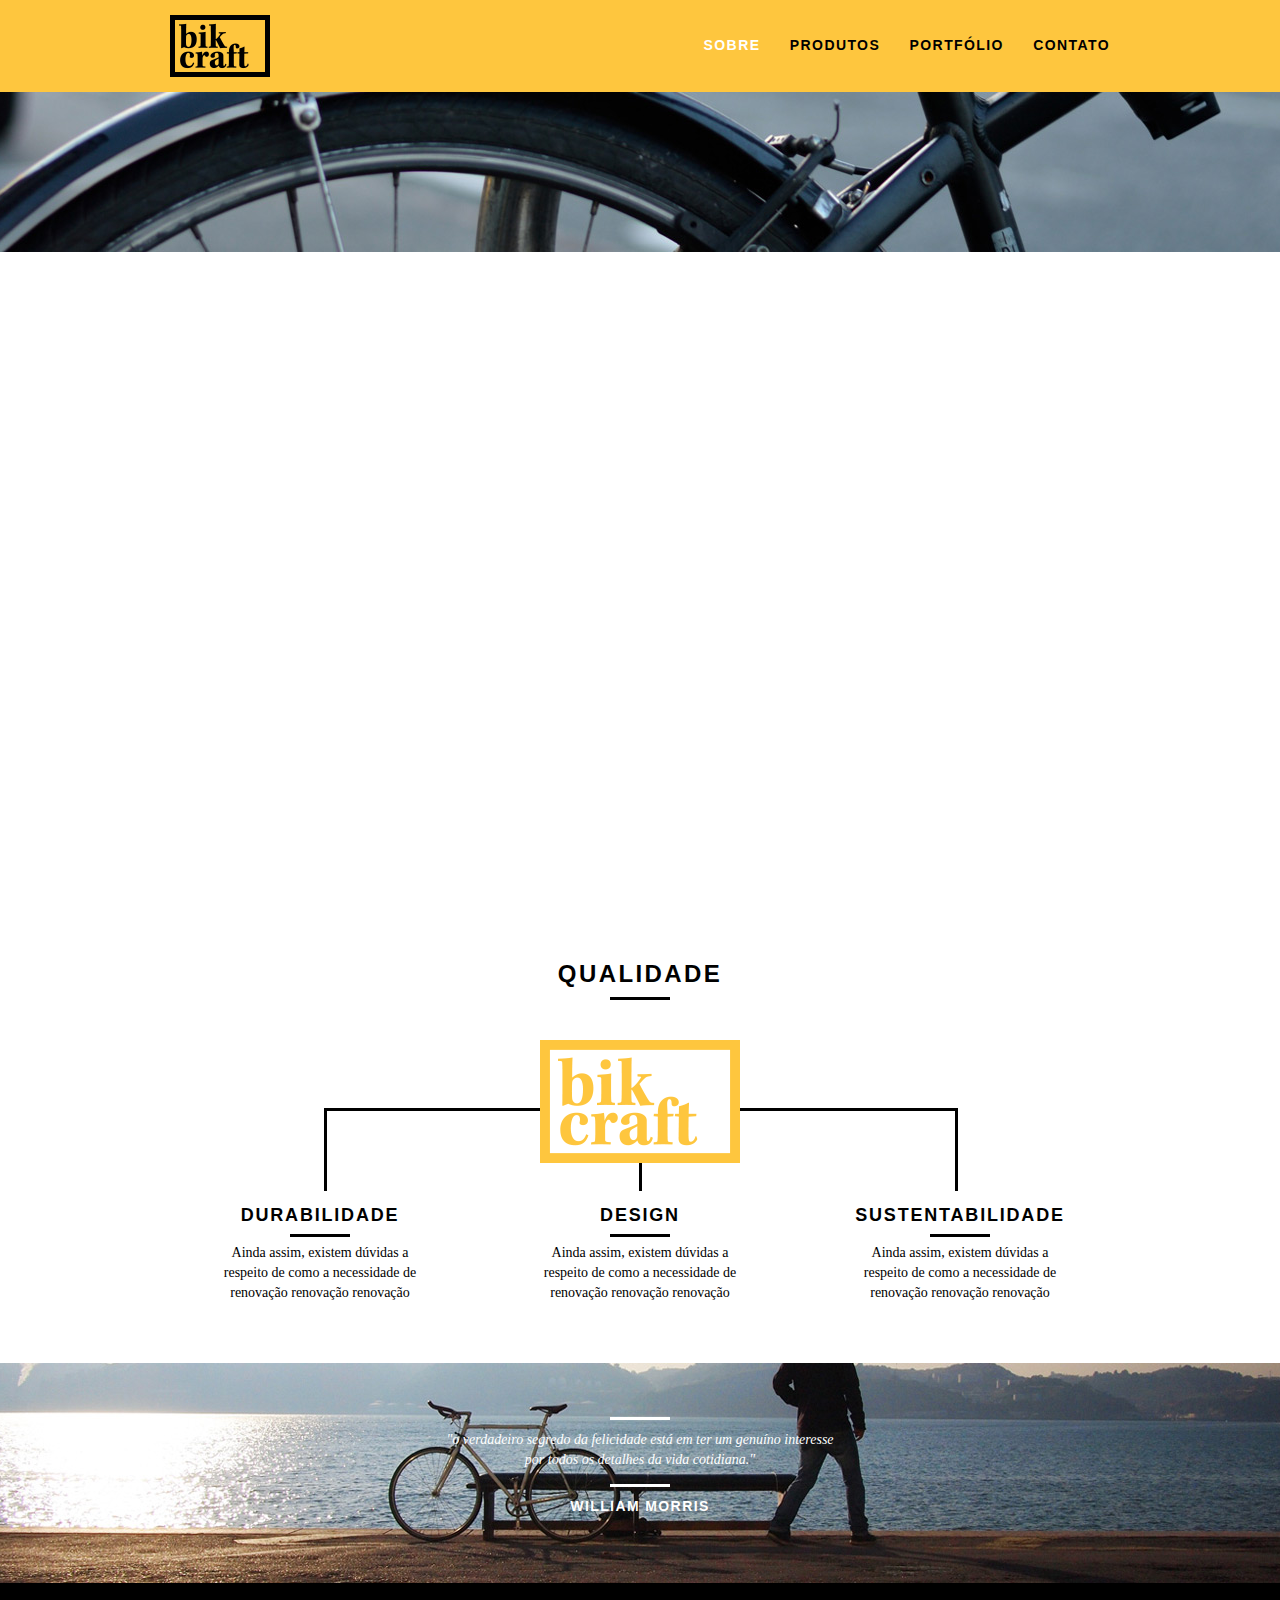
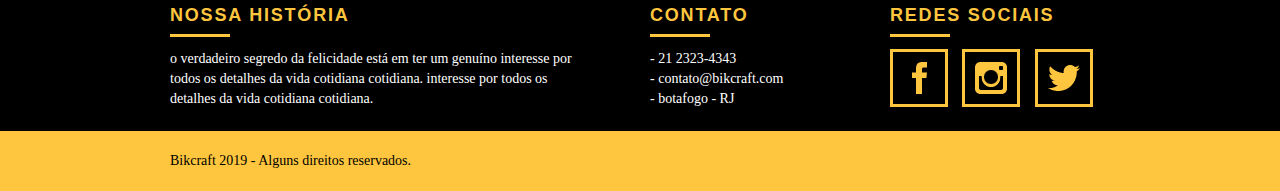
<file: sobre.html>
<!DOCTYPE html>
<html lang="pt-br">
	<head>
		<meta charset="utf-8">
		<title>Bikcraft - Saiba mais sobre a gente</title>

		<meta name="description" content="Compre a sua bicicleta personalizada na Bikcraft. Possuímos modelos Passeio, Retro e Esporte.">
		<meta property="og:type" content="website"/>
		<meta property="og:title" content="Bikcraft - Saiba mais sobre a gente"/>
		<meta property="og:description" content="Compre a sua bicicleta personalizada na Bikcraft. Possuímos modelos Passeio, Retro e Esporte."/>
		<meta property="og:url" content="http://bikcraft.com/sobre.html"/>
		<meta property="og:image" content="http://bikcraft.com/img/og-image.png"/>
		<meta name="viewport" content="width=device-width, initial-scale=1">
		<link rel="shortcut icon" href="favicon.ico">

		<link rel="stylesheet" href="css/style.css">
		<script src="js/libs/modernizr.custom.45655.js"></script>
	</head>
	<body>
		<header class="header">
			<div class="container">
				<a href="index.html" class="grid-4">
					<img src="img/bikcraft.png" alt="Bikcraft">
				</a>
				<nav class="grid-12 header_menu">
					<ul>
						<li><a href="sobre.html" class="menu_ativo">Sobre</a></li>
						<li><a href="produtos.html">Produtos</a></li>
						<li><a href="portfolio.html">Portfólio</a></li>
						<li><a href="contato.html">Contato</a></li>
					</ul>
				</nav>
			</div>
		</header>
		<section class="introducao-interna interna_sobre">
			<div class="container">
				<h1>Sobre</h1>
				<p>Conheça mais sobre a bikcraft</p>
			</div>
		</section>
		<section class="missao_sobre container animar-interno">
			<div class="grid-10">
				<h2 class="subtitulo-interno">História Missão e Visão</h2>
				<p>No mundo atual, a contínua expansão de nossa atividade cumpre um papel essencial na formulação da gestão inovadora da qual fazemos parte da qual fazemos parte.</p>
				<p>No mundo atual, a contínua expansão de nossa atividade cumpre um papel essencial na formulação da gestão inovadora da qual fazemos parte da qual fazemos parte.</p>
			</div>
			<div class="grid-6">
				<h2 class="subtitulo-interno">Valores</h2>
				<ul>
					<li>- Qualidade no processo com</li>
					<li>- Foco no cliente sem perder a</li>
					<li>- Diversão, preservando a</li>
					<li>- Natureza com sustentabilidade</li>
				</ul>
			</div>
				<div class="grid-16 foto-equipe">
					<img src="img/equipe-bikcraft.jpg" alt="Equipe Bikcraft">
				</div>
		</section>
		<section class="qualidade container">
			<h2 class="subtitulo">Qualidade</h2>
			<img src="img/bikcraft-qualidade.png" alt="Bikcraft">
			<ul class="qualidade_lista">
				<li class="grid-1-3">
					<h3>Durabilidade</h3>
					<p>Ainda assim, existem dúvidas a respeito de como a necessidade de renovação renovação renovação</p>
				</li>
				<li class="grid-1-3">
					<h3>Design</h3>
					<p>Ainda assim, existem dúvidas a respeito de como a necessidade de renovação renovação renovação</p>
				</li>
				<li class="grid-1-3">
					<h3>Sustentabilidade</h3>
					<p>Ainda assim, existem dúvidas a respeito de como a necessidade de renovação renovação renovação</p>
				</li>
			</ul>
		</section>
		<div class="quebra">
			<blockquote class="quote-externo container">
				<p>"o verdadeiro segredo da felicidade está em ter um genuíno interesse por todos os detalhes da vida cotidiana."
				</p>
				<cite>WILLIAM MORRIS</cite>
			</blockquote>
		</div>
		<footer>
			<div class="footer">
				<div class="container">
					<div class="grid-8 footer_historia">
						<h3>Nossa História</h3>
						<p>o verdadeiro segredo da felicidade está em ter um genuíno interesse por todos os detalhes da vida cotidiana cotidiana. interesse por todos os detalhes da vida cotidiana cotidiana.</p>
					</div>
					<div class="grid-4 footer_contato">
						<h3>Contato</h3>
						<ul>
							<li>- 21 2323-4343</li>
							<li>- contato@bikcraft.com</li>
							<li>- botafogo - RJ</li>
						</ul>
					</div>
					<div class="grid-4 footer_redes">
						<h3>Redes Sociais</h3>
						<ul>
							<li><a href="http://facebook.com" target="_blank"><img src="img/redes-sociais/facebook.png" alt="Facebook Bikcraft"></a></li>
							<li><a href="http://instagram.com" target="_blank"><img src="img/redes-sociais/instagram.png" alt="Instagram Bikcraft"></a></li>
							<li><a href="http://twitter.com" target="_blank"><img src="img/redes-sociais/twitter.png" alt="Twitter Bikcraft"></a></li>
						</ul>
					</div>
				</div>
			</div>
			<div class="copy">
				<div class="container">
					<p class="grid-16">Bikcraft 2019 - Alguns direitos reservados.</p>
				</div>
			</div>
		</footer>
	<!-- JavaScript -->
	<script src="js/libs/jquery-3.4.1.min.js"></script>
	<script src="js/plugins.js"></script>
	<script src="js/main.js"></script>
	<!-- JavaScript -->
	</body>
</html>
</file>
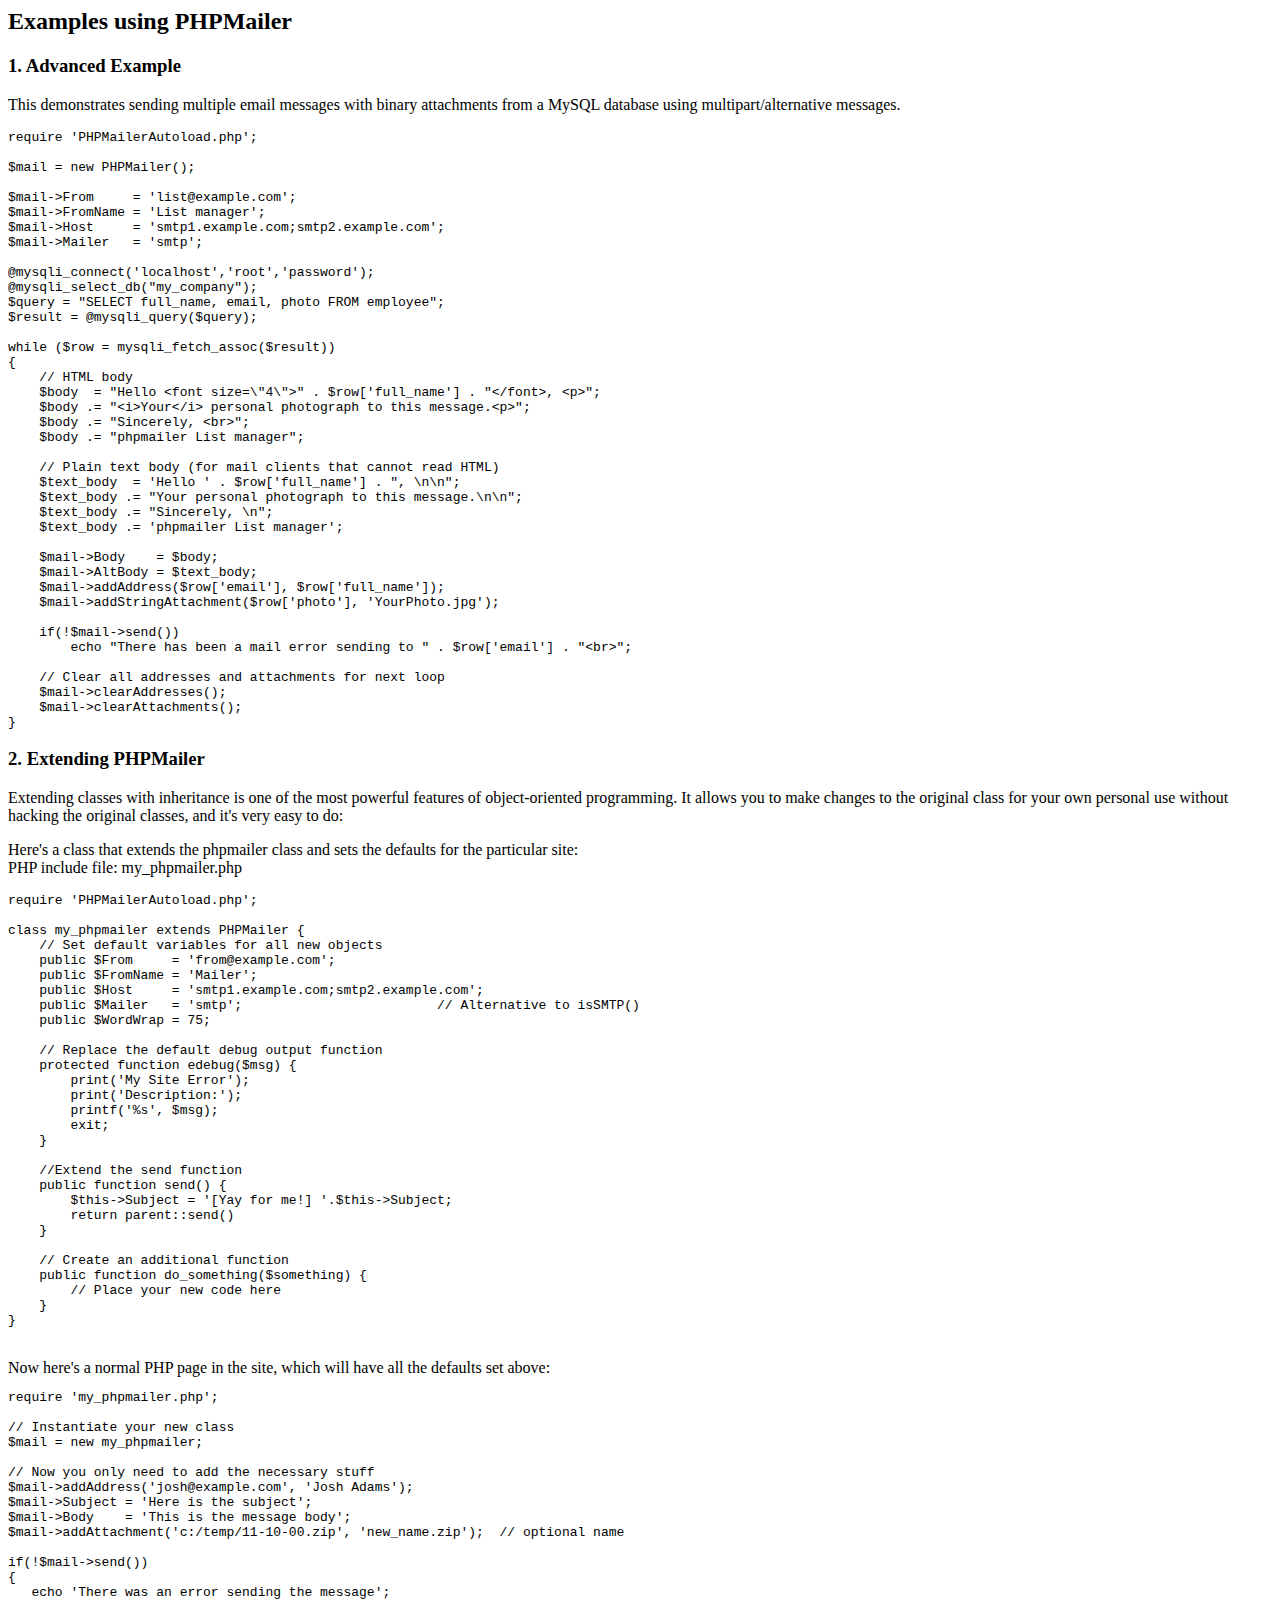
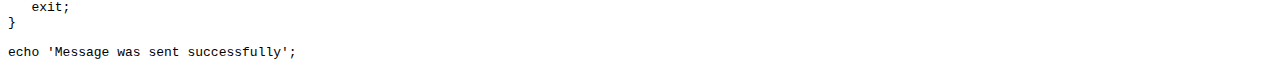
<file: PHPMailer/docs/extending.html>
<html>
<head>
<title>Examples using phpmailer</title>
</head>

<body>

<h2>Examples using PHPMailer</h2>

<h3>1. Advanced Example</h3>
<p>

This demonstrates sending multiple email messages with binary attachments
from a MySQL database using multipart/alternative messages.<p>

<pre>
require 'PHPMailerAutoload.php';

$mail = new PHPMailer();

$mail->From     = 'list@example.com';
$mail->FromName = 'List manager';
$mail->Host     = 'smtp1.example.com;smtp2.example.com';
$mail->Mailer   = 'smtp';

@mysqli_connect('localhost','root','password');
@mysqli_select_db("my_company");
$query = "SELECT full_name, email, photo FROM employee";
$result = @mysqli_query($query);

while ($row = mysqli_fetch_assoc($result))
{
    // HTML body
    $body  = "Hello &lt;font size=\"4\"&gt;" . $row['full_name'] . "&lt;/font&gt;, &lt;p&gt;";
    $body .= "&lt;i&gt;Your&lt;/i&gt; personal photograph to this message.&lt;p&gt;";
    $body .= "Sincerely, &lt;br&gt;";
    $body .= "phpmailer List manager";

    // Plain text body (for mail clients that cannot read HTML)
    $text_body  = 'Hello ' . $row['full_name'] . ", \n\n";
    $text_body .= "Your personal photograph to this message.\n\n";
    $text_body .= "Sincerely, \n";
    $text_body .= 'phpmailer List manager';

    $mail->Body    = $body;
    $mail->AltBody = $text_body;
    $mail->addAddress($row['email'], $row['full_name']);
    $mail->addStringAttachment($row['photo'], 'YourPhoto.jpg');

    if(!$mail->send())
        echo "There has been a mail error sending to " . $row['email'] . "&lt;br&gt;";

    // Clear all addresses and attachments for next loop
    $mail->clearAddresses();
    $mail->clearAttachments();
}
</pre>
<p>

<h3>2. Extending PHPMailer</h3>
<p>

Extending classes with inheritance is one of the most
powerful features of object-oriented programming. It allows you to make changes to the
original class for your own personal use without hacking the original
classes, and it's very easy to do:

<p>
Here's a class that extends the phpmailer class and sets the defaults
for the particular site:<br>
PHP include file: my_phpmailer.php
<p>

<pre>
require 'PHPMailerAutoload.php';

class my_phpmailer extends PHPMailer {
    // Set default variables for all new objects
    public $From     = 'from@example.com';
    public $FromName = 'Mailer';
    public $Host     = 'smtp1.example.com;smtp2.example.com';
    public $Mailer   = 'smtp';                         // Alternative to isSMTP()
    public $WordWrap = 75;

    // Replace the default debug output function
    protected function edebug($msg) {
        print('My Site Error');
        print('Description:');
        printf('%s', $msg);
        exit;
    }

    //Extend the send function
    public function send() {
        $this->Subject = '[Yay for me!] '.$this->Subject;
        return parent::send()
    }

    // Create an additional function
    public function do_something($something) {
        // Place your new code here
    }
}
</pre>
<br>
Now here's a normal PHP page in the site, which will have all the defaults set above:<br>

<pre>
require 'my_phpmailer.php';

// Instantiate your new class
$mail = new my_phpmailer;

// Now you only need to add the necessary stuff
$mail->addAddress('josh@example.com', 'Josh Adams');
$mail->Subject = 'Here is the subject';
$mail->Body    = 'This is the message body';
$mail->addAttachment('c:/temp/11-10-00.zip', 'new_name.zip');  // optional name

if(!$mail->send())
{
   echo 'There was an error sending the message';
   exit;
}

echo 'Message was sent successfully';
</pre>
</body>
</html>
</file>
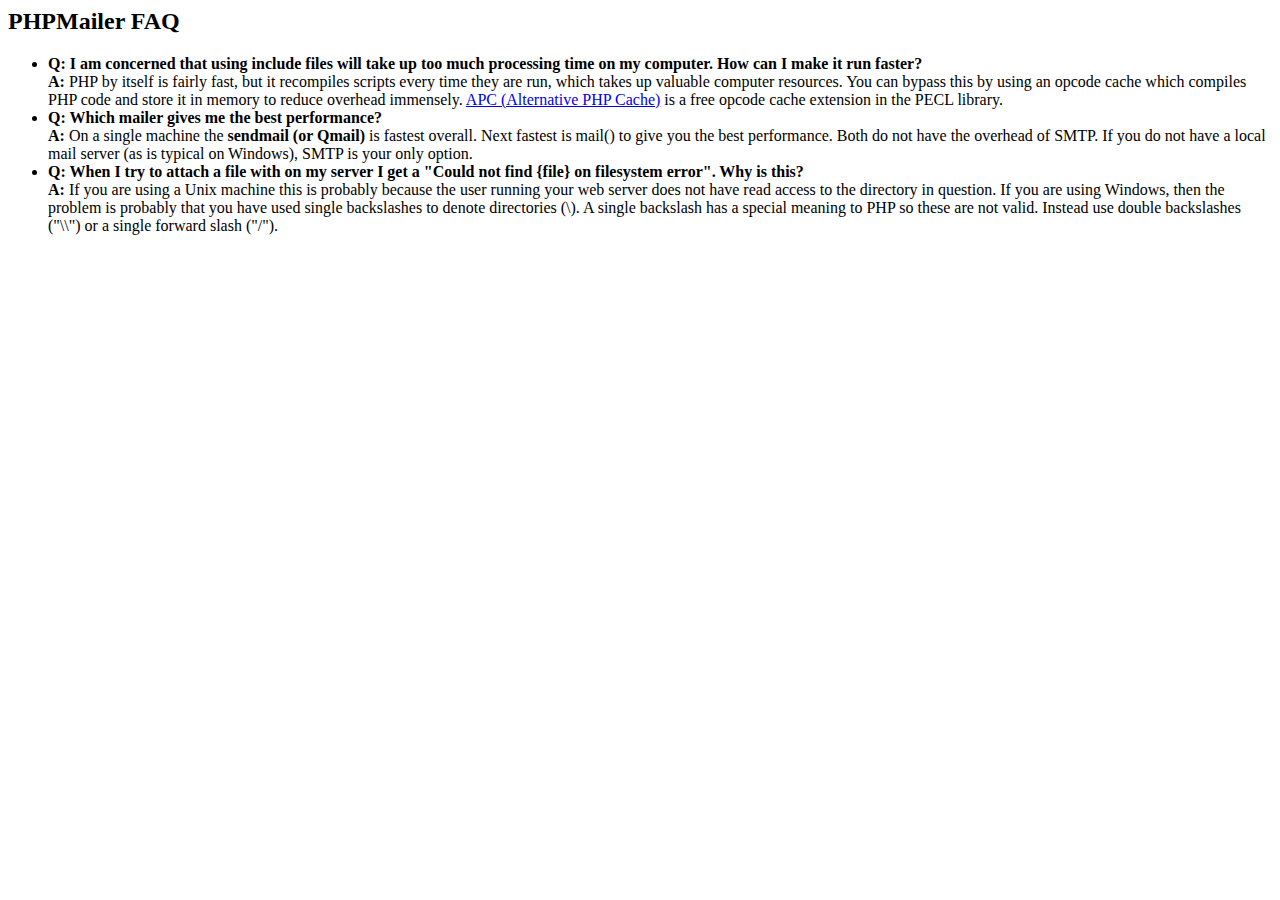
<file: PHPMailer/docs/faq.html>
﻿<html>
<head>
<title>PHPMailer FAQ</title>
</head>
<body>
<h2>PHPMailer FAQ</h2>
<ul>
    <li><strong>Q: I am concerned that using include files will take up too much
    processing time on my computer. How can I make it run faster?</strong><br>
    <strong>A:</strong> PHP by itself is fairly fast, but it recompiles scripts every time they are run, which takes up valuable
    computer resources. You can bypass this by using an opcode cache which compiles
    PHP code and store it in memory to reduce overhead immensely. <a href="http://www.php.net/apc/">APC
    (Alternative PHP Cache)</a> is a free opcode cache extension in the PECL library.</li>
    <li><strong>Q: Which mailer gives me the best performance?</strong><br>
    <strong>A:</strong> On a single machine the <strong>sendmail (or Qmail)</strong> is fastest overall.
    Next fastest is mail() to give you the best performance. Both do not have the overhead of SMTP.
    If you do not have a local mail server (as is typical on Windows), SMTP is your only option.</li>
    <li><strong>Q: When I try to attach a file with on my server I get a
    "Could not find {file} on filesystem error". Why is this?</strong><br>
    <strong>A:</strong> If you are using a Unix machine this is probably because the user
    running your web server does not have read access to the directory in question. If you are using Windows,
    then the problem is probably that you have used single backslashes to denote directories (\).
    A single backslash has a special meaning to PHP so these are not
    valid. Instead use double backslashes ("\\") or a single forward
    slash ("/").</li>
</ul>
</body>
</html>
</file>
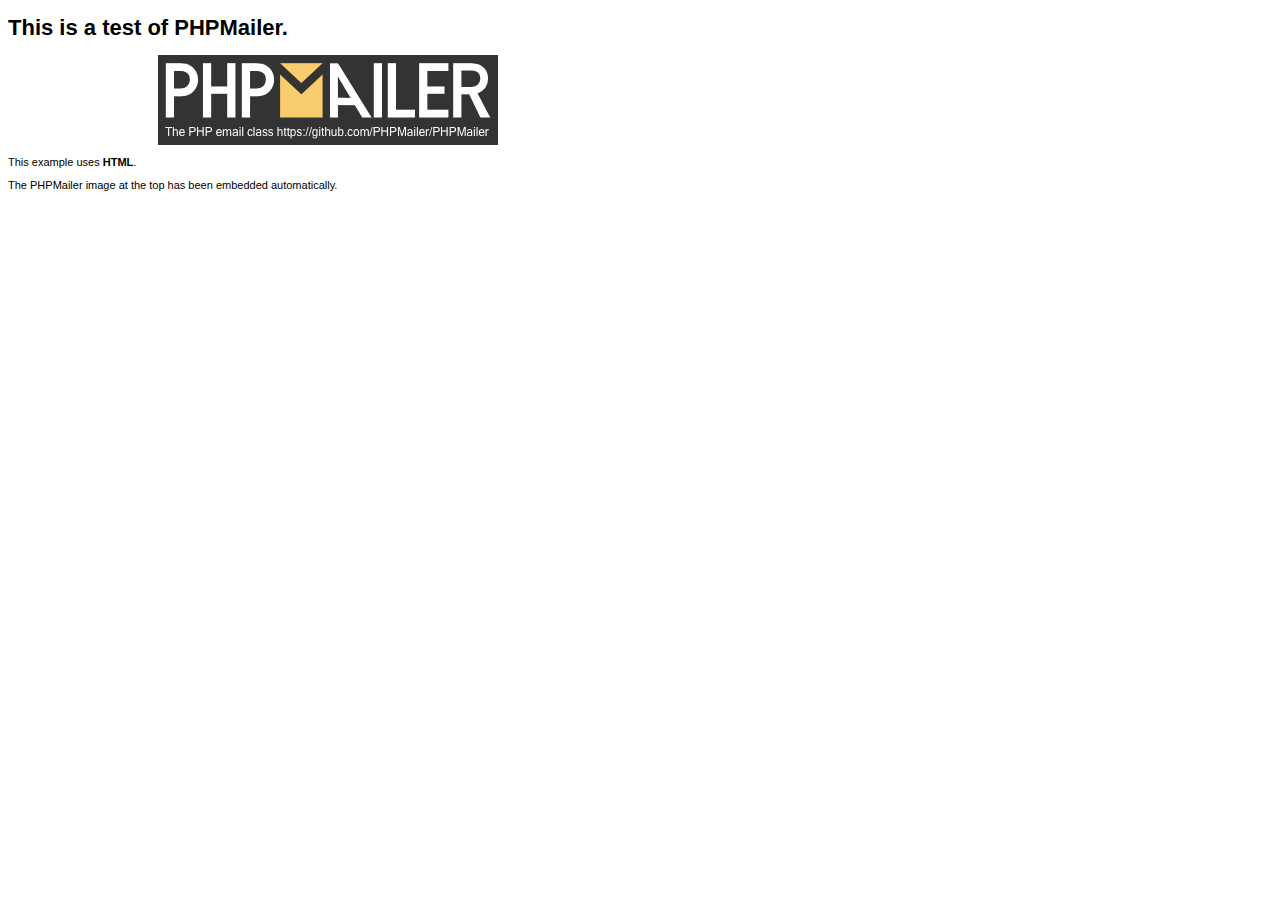
<file: PHPMailer/examples/contents.html>
<!DOCTYPE HTML PUBLIC "-//W3C//DTD HTML 4.01 Transitional//EN" "http://www.w3.org/TR/html4/loose.dtd">
<html>
<head>
  <meta http-equiv="Content-Type" content="text/html; charset=utf-8">
  <title>PHPMailer Test</title>
</head>
<body>
  <div style="width: 640px; font-family: Arial, Helvetica, sans-serif; font-size: 11px;">
    <h1>This is a test of PHPMailer.</h1>
    <div align="center">
      <a href="https://github.com/PHPMailer/PHPMailer/"><img src="images/phpmailer.png" height="90" width="340" alt="PHPMailer rocks"></a>
    </div>
    <p>This example uses <strong>HTML</strong>.</p>
    <p>The PHPMailer image at the top has been embedded automatically.</p>
  </div>
</body>
</html>
</file>
<file: css/style.css>
html{font-family:sans-serif;-ms-text-size-adjust:100%;-webkit-text-size-adjust:100%}body{margin:0}article,aside,details,figcaption,figure,footer,header,hgroup,main,menu,nav,section,summary{display:block}audio,canvas,progress,video{display:inline-block;vertical-align:baseline}audio:not([controls]){display:none;height:0}[hidden],template{display:none}a{background-color:transparent}a:active,a:hover{outline:0}abbr[title]{border-bottom:1px dotted}b,strong{font-weight:700}dfn{font-style:italic}h1{font-size:2em;margin:.67em 0}mark{background:#ff0;color:#000}small{font-size:80%}sub,sup{font-size:75%;line-height:0;position:relative;vertical-align:baseline}sup{top:-.5em}sub{bottom:-.25em}img{border:0}svg:not(:root){overflow:hidden}figure{margin:1em 40px}hr{-moz-box-sizing:content-box;box-sizing:content-box;height:0}pre{overflow:auto}code,kbd,pre,samp{font-family:monospace,monospace;font-size:1em}button,input,optgroup,select,textarea{color:inherit;font:inherit;margin:0}button{overflow:visible}button,select{text-transform:none}button,html input[type="button"],/* 1 */
input[type="reset"],input[type="submit"]{-webkit-appearance:button;cursor:pointer}button[disabled],html input[disabled]{cursor:default}button::-moz-focus-inner,input::-moz-focus-inner{border:0;padding:0}input{line-height:normal}input[type="checkbox"],input[type="radio"]{box-sizing:border-box;padding:0}input[type="number"]::-webkit-inner-spin-button,input[type="number"]::-webkit-outer-spin-button{height:auto}input[type="search"]{-webkit-appearance:textfield;-moz-box-sizing:content-box;-webkit-box-sizing:content-box;box-sizing:content-box}input[type="search"]::-webkit-search-cancel-button,input[type="search"]::-webkit-search-decoration{-webkit-appearance:none}fieldset{border:1px solid silver;margin:0 2px;padding:.35em .625em .75em}legend{border:0;padding:0}textarea{overflow:auto}optgroup{font-weight:700}table{border-collapse:collapse;border-spacing:0}td,th{padding:0}a{text-decoration:none}ol,ul{list-style:none}html,body,div,span,iframe,h1,h2,h3,h4,h5,h6,p,blockquote,a,em,img,dl,dt,dd,ol,ul,li,fieldset,form,label,legend,article,footer,header,nav,section,main{margin:0;padding:0;border:0;vertical-align:baseline}h1,h2,h3,h4,h5,h6,p,a,ul{font-size:1em;font-weight:400}*,:before,:after{-webkit-box-sizing:border-box;-moz-box-sizing:border-box;box-sizing:border-box}.container{width:960px;margin:0 auto;padding:0;position:relative}.container:after,.container:before{content:" ";display:table}.container:after{clear:both}.grid-1,.grid-2,.grid-3,.grid-4,.grid-5,.grid-6,.grid-7,.grid-8,.grid-9,.grid-10,.grid-11,.grid-12,.grid-13,.grid-14,.grid-15,.grid-16,.grid-1-3{float:left;margin-left:10px;margin-right:10px}.grid-1{width:40px}.grid-2{width:100px}.grid-3{width:160px}.grid-4{width:220px}.grid-5{width:280px}.grid-6{width:340px}.grid-7{width:400px}.grid-8{width:460px}.grid-9{width:520px}.grid-10{width:580px}.grid-11{width:640px}.grid-12{width:700px}.grid-13{width:760px}.grid-14{width:820px}.grid-15{width:880px}.grid-16{width:940px}.grid-1-3{width:300px}@media only screen and (min-width: 768px) and (max-width: 959px){.container{width:768px}.grid-1{width:28px}.grid-2{width:76px}.grid-3{width:124px}.grid-4{width:172px}.grid-5{width:220px}.grid-6{width:268px}.grid-7{width:316px}.grid-8{width:364px}.grid-9{width:412px}.grid-10{width:460px}.grid-11{width:508px}.grid-12{width:556px}.grid-13{width:604px}.grid-14{width:652px}.grid-15{width:700px}.grid-16{width:748px}.grid-1-3{width:236px}}@media only screen and (max-width: 767px){.container{width:300px}.grid-1,.grid-2,.grid-3,.grid-4,.grid-5,.grid-6,.grid-7,.grid-8,.grid-9,.grid-10,.grid-11,.grid-12,.grid-13,.grid-14,.grid-15,.grid-16,.grid-1-3{width:300px;margin:0 0 20px;float:none}}body{font-family:Arial,Helvetica,sans-serif}p{font-family:Georgia,"Times New Roman",serif;font-size:14px;line-height:20px}img{display:block;max-width:100%}.formphp label.nao-aparece,.formphp input.nao-aparece{display:none!important}#form-erro span,#form-send span{font-size:18px;line-height:25px;margin-bottom:10px;display:block}#form-send{color:#31aa39}#form-erro{color:#f64540}.btn{border:3px solid #fec63e;padding:10px 30px;color:#fec63e;font-size:14px;line-height:20px;text-transform:uppercase;font-weight:700;letter-spacing:.1em;transition:all .5s ease}.btn:hover{color:#fff;border-color:#fff}.btn.btn-preto:hover{color:#000;border-color:#000}.subtitulo{font-size:24px;line-height:30px;font-weight:700;letter-spacing:.1em;color:#000;text-transform:uppercase;text-align:center;margin-bottom:40px}.subtitulo:after{content:"";display:block;width:60px;height:3px;background:#000;margin:8px auto}.subtitulo-interno{font-size:24px;line-height:30px;font-weight:700;letter-spacing:.1em;color:#000;text-transform:uppercase;margin-bottom:20px}.subtitulo-interno:after{content:"";display:block;width:60px;height:3px;background:#000;margin:8px 0}.header{position:fixed;top:0;width:100%;background:#fec63e;padding:15px 0;z-index:10}.header_menu{text-align:right}.header_menu ul li{display:inline-block;margin-left:25px;margin-top:20px}.header_menu ul li a{color:#000;font-weight:700;text-transform:uppercase;letter-spacing:.1em;font-size:14px;line-height:20px;padding:10px 0;transition:all .3s ease}.header_menu ul li a:hover{color:#FFF}.header_menu ul li a.menu_ativo{color:#FFF}.introducao{width:100%;height:380px;background:url(../img/bg.jpg) no-repeat center;background-size:cover;margin-top:92px;text-align:center;padding-top:80px}.introducao h1{font-size:48px;color:#FFF;font-weight:700;text-transform:uppercase}.quote-externo{max-width:320px;margin:0 auto;margin-bottom:40px;color:#fff}.quote-externo p{font-style:italic}.quote-externo p:before,.quote-externo p:after{content:"";display:block;width:60px;height:3px;background:#fff;margin:14px auto 10px}.quote-externo cite{font-style:normal;font-weight:700;font-size:14px;letter-spacing:.1em}.introducao-interna{width:100%;margin-top:92px;height:160px;text-align:center;color:#fff;padding-top:30px}.introducao-interna h1{font-size:36px;font-weight:700;text-transform:uppercase}.introducao-interna h1:after{content:"";display:block;width:60px;height:3px;background:#fff;margin:6px auto 10px}.produtos{padding:60px 0}.produtos_lista li{background:#fec63e;text-align:center}.produtos_lista li img{margin:0 auto}.produtos_lista li h3{font-weight:700;font-size:18px;line-height:25px;text-transform:uppercase;letter-spacing:.1em;margin-top:20px}.produtos_lista li h3:after{content:"";display:block;width:60px;height:3px;background:#000;margin:2px auto}.produtos_lista li p{padding:10px 20px 20px}.produtos_icone{background:#000;padding:20px}.call{padding-top:40px;text-align:center;clear:both}.call p{margin-bottom:20px}.portfolio{width:100%;background:#000;padding:40px 0}.portfolio .subtitulo{color:#fec63e}.portfolio .subtitulo:after{background:#fec63e}.portfolio_lista div:last-of-type{margin-top:20px}.portfolio .call p{color:#fff}.qualidade{padding:60px 0}.qualidade:after{content:"";width:634px;height:83px;display:block;background:url(../img/linhas.png) no-repeat center;position:absolute;top:209px;right:162px;z-index:-1}.qualidade img{margin:0 auto}.qualidade_lista{padding-top:20px;overflow:auto}.qualidade_lista li{text-align:center;padding:0 40px}.qualidade_lista li h3{font-weight:700;font-size:18px;line-height:25px;text-transform:uppercase;letter-spacing:.1em;margin-top:20px}.qualidade_lista li h3:after{content:"";display:block;width:60px;height:3px;background:#000;margin:6px auto}.quebra{width:100%;height:220px;background:url(../img/bg-footer.jpg) no-repeat center;background-size:cover;text-align:center;padding-top:40px}.quebra .quote-externo{max-width:400px}.footer{width:100%;background:#000;color:#fff;padding:20px 0}.footer h3{font-size:18px;line-height:25px;color:#fec63e;text-transform:uppercase;letter-spacing:.1em;font-weight:700}.footer h3:after{content:"";display:block;width:60px;height:3px;background:#fec63e;margin:6px 0 12px}.footer_historia{padding-right:40px}.footer_contato ul li{font-size:14px;line-height:20px;font-family:Georgia,"Times New Roman",serif}.footer_redes ul li{display:inline-block;margin-right:10px}.footer_redes ul li a{border:3px solid #fec63e;display:block;padding:10px;transition:all .5s ease}.footer_redes ul li a:hover{border-color:#fff}.copy{width:100%;background:#fec63e;padding:20px 0}.js .introducao h1,.js .introducao blockquote,.js .introducao .btn,.js .animar,.js .animar-interno,.js .introducao-interna h1,.js .introducao-interna p{opacity:0}.animated{-webkit-animation-duration:1s;animation-duration:1s;-webkit-animation-fill-mode:both;animation-fill-mode:both}@-webkit-keyframes fadeInDown{0%{opacity:0;-webkit-transform:translate3d(0,-20px,0);transform:translate3d(0,-20px,0)}100%{opacity:1;-webkit-transform:none;transform:none}}@keyframes fadeInDown{0%{opacity:0;-webkit-transform:translate3d(0,-20px,0);transform:translate3d(0,-20px,0)}100%{opacity:1;-webkit-transform:none;transform:none}}.fadeInDown{-webkit-animation-name:fadeInDown;animation-name:fadeInDown}.interna_sobre{background:url(../img/bg-sobre.jpg) no-repeat center;background-size:cover}.missao_sobre{padding-top:60px}.missao_sobre p{font-size:18px;line-height:25px;margin-bottom:1em;padding-right:60px}.missao_sobre ul li{font-family:Georgia,"Times New Roman",serif;font-size:18px;line-height:30px}.foto-equipe{padding-top:20px}.interna_produtos{background:url(../img/bg-produtos.jpg) no-repeat center;background-size:cover}.produto_item{padding-top:60px}.produto_item h2{color:#fff;font-size:36px;text-transform:uppercase;letter-spacing:.1em;font-weight:700;position:relative;top:-180px;text-align:center;margin-bottom:-56px}.produto_item h2:after,.produto_item h2:before{content:"";display:block;width:60px;height:3px;background:#fff;margin:6px auto 8px}.produto_icone{background:#000;padding:70px 0}.produto_icone img{margin:0 auto}.produto_info{background:#000}.produto_info p{color:#fff;font-size:18px;line-height:25px;height:180px;padding:30px 40px}.produto_info ul li{background:#fec63e;text-transform:uppercase;font-size:18px;line-height:20px;font-weight:700;float:left;width:229px;height:49px;text-align:center;padding-top:16px}.produto_info ul li:nth-child(1),.produto_info ul li:nth-child(2){margin-bottom:2px}.produto_info ul li:nth-child(even){margin-left:2px}.orcamento{background:#000;width:100%;margin-top:60px;padding:40px 0}.orcamento h2{color:#fec63e}.orcamento h2:after{background:#fec63e}.form{padding-right:60px}.form label{display:block;color:#fff;font-family:Georgia,"Times New Roman",serif;font-size:18px;line-height:25px;margin-bottom:4px}.form input{display:block;width:100%;border:4px solid #fec63e;background:none;color:#fff;padding:7px 10px;margin-bottom:10px;outline:none;font-size:14px;font-family:Georgia,"Times New Roman",serif}.form textarea{display:block;width:100%;height:120px;border:4px solid #fec63e;background:none;color:#fff;padding:7px 10px;margin-bottom:20px;outline:none;font-size:14px;font-family:Georgia,"Times New Roman",serif}.form button{padding:7px 40px;background:none}.orcamento_dados{color:#fff}.orcamento_dados h3{font-size:18px;line-height:25px;text-transform:uppercase;color:#fec63e;font-weight:700}.orcamento_dados span{display:block;font-size:18px;line-height:30px;font-family:Georgia,"Times New Roman",serif}.orcamento_dados span:nth-of-type(2){margin-bottom:40px}.orcamento_dados ul{padding-right:60px}.orcamento_dados ul li{font-family:Georgia,"Times New Roman",serif;font-size:14px;padding:10px 15px}.orcamento_dados ul li:nth-child(odd){background:#1d1d1d}.orcamento_dados p{margin:8px 0}.interna_portfolio{background:url(../img/bg-portfolio.jpg) no-repeat center;background-size:cover}.quote_clientes{padding:60px 0;max-width:460px;margin:0 auto}.quote_clientes p{text-align:center;font-family:Georgia,"Times New Roman",serif;font-size:18px;line-height:25px;font-style:italic;margin-bottom:20px}.quote_clientes cite{font-size:18px;font-weight:700;float:right;font-style:normal}.rslides,.rslides_portfolio{position:relative;list-style:none;overflow:hidden;width:100%;padding:0;margin:0}.rslides li,.rslides_portfolio li{-webkit-backface-visibility:hidden;position:absolute;display:none;width:100%;left:0;top:0}.rslides li:first-child,.rslides_portfolio li:first-child{position:relative;display:block;float:left}.rslides img,.rslides_portfolio img{display:block;height:auto;width:100%;border:0}.rslides_tabs{text-align:center;margin-top:14px}.rslides_tabs li{display:inline;margin:0 5px}.rslides_tabs li a{display:inline-block;width:12px;height:12px;background:#1d1d1d;color:#1d1d1d;border-radius:20px;overflow:hidden;text-indent:-200px}.rslides_tabs li a:hover,.rslides_tabs li.rslides_here a{background:#fec63e;color:#fec63e}.interna_contato{background:url(../img/bg-contato.jpg) no-repeat center;background-size:cover}.contato{padding:40px 0}.contato_form{padding-right:60px}.contato_form label{display:block;font-family:Georgia,"Times New Roman",serif;font-size:18px;line-height:25px;margin-bottom:4px}.contato_form input{display:block;width:100%;border:4px solid #fec63e;background:none;padding:7px 10px;margin-bottom:10px;outline:none;font-size:14px;font-family:Georgia,"Times New Roman",serif}.contato_form textarea{display:block;width:100%;height:120px;border:4px solid #fec63e;background:none;padding:7px 10px;margin-bottom:20px;outline:none;font-size:14px;font-family:Georgia,"Times New Roman",serif}.contato_form button{padding:7px 40px;background:none}.orcamento_dados{color:#fff}.contato_dados h3{font-size:18px;line-height:25px;text-transform:uppercase;color:#fec63e;font-weight:700}.contato_dados span{display:block;font-size:18px;line-height:30px;font-family:Georgia,"Times New Roman",serif}.contato_dados span:nth-of-type(even){margin-bottom:30px}.contato_dados ul{margin-top:10px}.contato_dados ul li{display:inline-block;margin-right:10px}.contato_dados ul li a{border:3px solid #fec63e;display:block;padding:10px}.contato_dados ul li a:hover{border-color:#000}.contato_mapa{margin-bottom:60px}@media only screen and (min-width: 768px) and (max-width: 959px){.qualidade:after{right:66px}.qualidade_lista li{padding:0 10px}.footer_redes ul li a{border:3px solid #fec63e;display:block;padding:6px}.footer_redes ul li a img{width:26px;height:26px}.produto_item h2{top:-150px;margin-bottom:-56px}.produto_icone{padding:41px 0}.produto_info p{font-size:14px;line-height:20px;height:122px;padding:20px 30px}.produto_info ul li{width:181px;height:49px}}@media only screen and (max-width: 767px){.header{position:relative;padding-bottom:0}.header img{margin:0 auto 10px}.header_menu{text-align:center}.header_menu ul li{margin:5px}.header_menu ul li a{border:4px solid #000;width:136px;display:block;float:left}.header_menu ul li a:hover{border-color:#fff}.header_menu ul li a.menu_ativo{border-color:#fff}.introducao h1{font-size:36px}.introducao{margin-top:0;padding-top:40px;background:url(../img/bg-mobile.jpg) no-repeat center;background-size:cover}.introducao-interna{margin-top:0}.call{padding-top:10px}.qualidade:after{display:none}.missao_sobre p{font-size:14px;line-height:20px;padding-right:0}.missao_sobre ul li{font-size:14px;line-height:25px}.produto_item h2{top:-100px;margin-bottom:-68px}.produto_icone{padding:41px 0}.produto_info p{font-size:14px;line-height:20px;height:auto;padding:20px 30px}.produto_info ul li{width:149px;height:49px;font-size:14px;line-height:20px;padding-top:14px}.form{padding-right:0}.orcamento_dados ul{padding-right:0}.contato_form{padding-right:0;margin-bottom:40px}}
</file>
